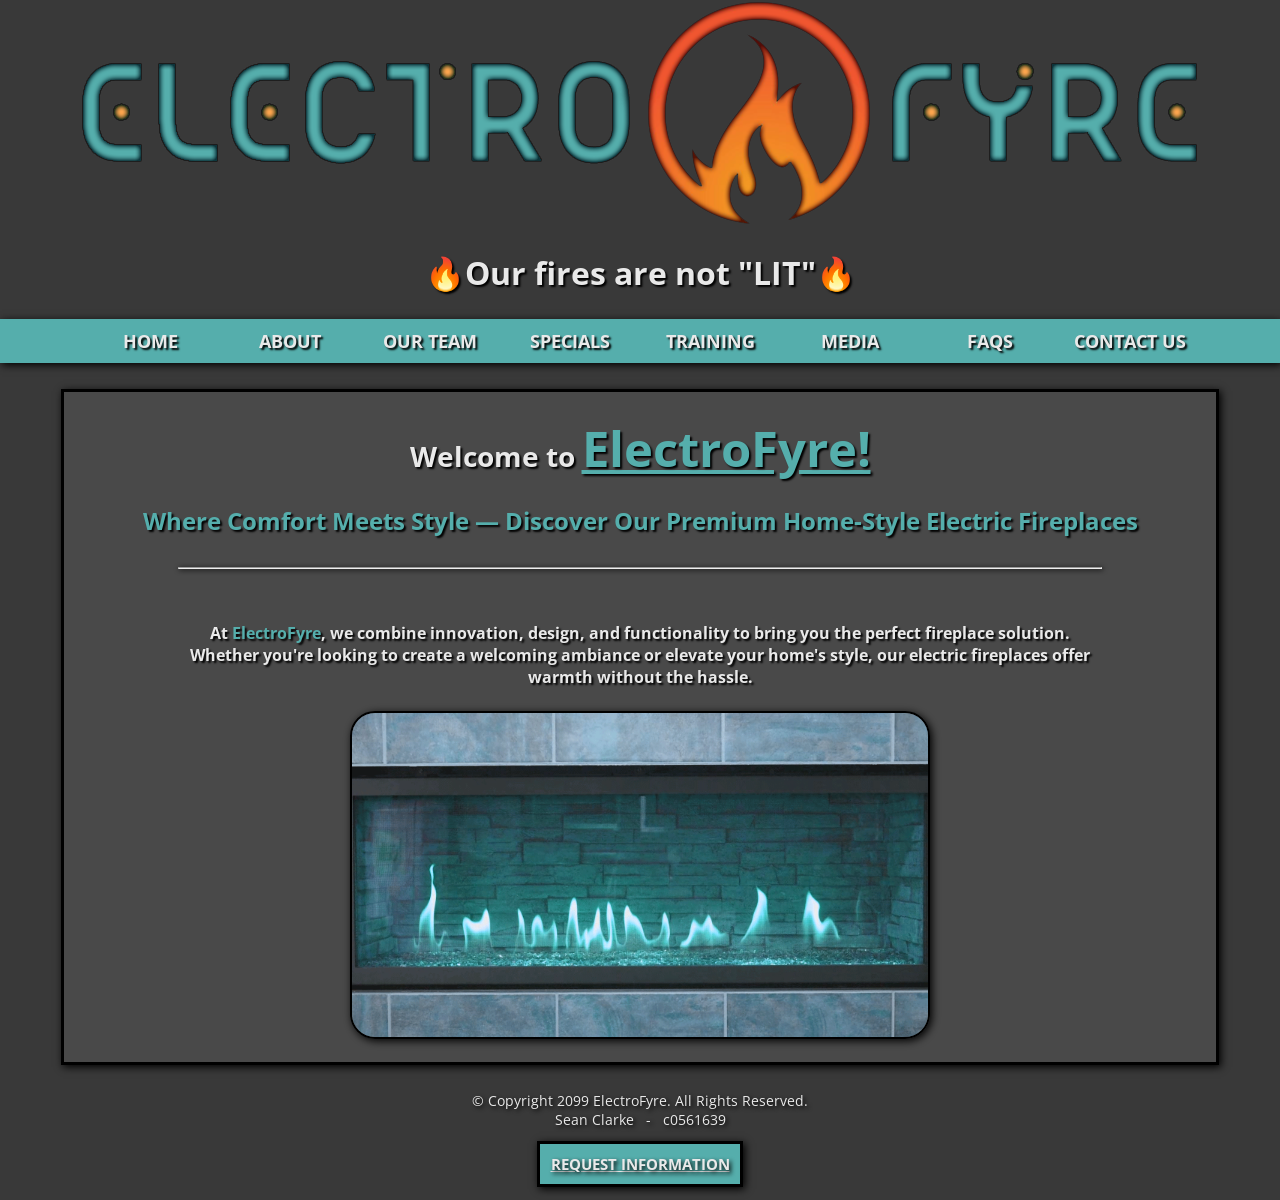
<file: index.html>
<!DOCTYPE html>
<!--
    Student Name: Sean Clarke
	Assignment: Term Cumulative Project - Product #34
    File Name: index.html
    Date: TBD
-->
<html lang="en">

	<head>
		<title>ElectroFyre: Main Page</title>
		<link rel="icon" type="image/x-icon" href="images/ElectroFyreSmallLogo.png">
		<meta charset="utf-8">
		<link rel="stylesheet" href="css/styles.css">
		<meta name="viewport" content="width=device-width, initial-scale=1">
		<link rel="preconnect" href="https://fonts.googleapis.com">
		<link rel="preconnect" href="https://fonts.gstatic.com" crossorigin>
		<link href="https://fonts.googleapis.com/css2?family=Open+Sans:ital,wght@0,300..800;1,300..800&display=swap" rel="stylesheet">	
	</head>

	<body>
		
		<a href="index.html"><img src="images/ElectroFyreLogo.png" alt="ElectroFyre Logo"></a>

		<header>
			<h1>&#128293;Our fires are not &#34;LIT&#34;&#128293;</h1>
		</header>

		<nav class="mobile_tablet_Nav">
				<a href ="index.html">Home</a>
				<a href ="about.html">About</a>
				<a href ="our-team.html">Our Team</a>
				<a href ="specials.html">Specials</a>
				<a href ="training.html">Training</a>
				<a href ="media.html">Media</a>
				<a href ="faqs.html">FAQs</a>
				<a href ="contact.html">Contact Us</a>
		</nav>
	
		<nav class="desktop_Nav">
			<ul>
				<li><a href ="index.html">Home</a></li>
				<li><a href ="about.html">About</a> </li>
				<li><a href ="our-team.html">Our Team</a></li>
				<li><a href ="specials.html">Specials</a></li>
				<li><a href ="training.html">Training</a></li>
				<li><a href ="media.html">Media</a></li>
				<li><a href ="faqs.html">FAQs</a></li>
				<li><a href ="contact.html">Contact Us</a></li>
			</ul>
		</nav>

		<main>
			<div class="mobile_tablet_Main">
				<h1>Welcome to <span>ElectroFyre!</span></h1>
				<h2>Where Comfort Meets Style — Discover Our Premium Home-Style Electric Fireplaces</h2>
				<br>
				<hr>
				<br>
				<p>At <span>ElectroFyre</span>, we combine innovation, design, and functionality to bring you the perfect fireplace 
					solution. Whether you're looking to create a welcoming ambiance or elevate your home's style, our 
					electric fireplaces offer warmth without the hassle.</p>
				<img class="fp_Image" src="images/a4490335fdb6234ad3ac3cd3d7a54490.gif" alt="animated electric fireplace">
			</div>
			<div class="desktop_Main">
				<h1>Welcome to <span>ElectroFyre!</span></h1>
				<h2>Where Comfort Meets Style — Discover Our Premium Home-Style Electric Fireplaces</h2>
				<br>
				<hr>
				<br>
				<p>At <span>ElectroFyre</span>, we combine innovation, design, and functionality to bring you the perfect fireplace 
					solution. Whether you're looking to create a welcoming ambiance or elevate your home's style, our 
					electric fireplaces offer warmth without the hassle.</p>
				<img class="fp_Image" src="images/a4490335fdb6234ad3ac3cd3d7a54490.gif" alt="animated electric fireplace">
			</div>
		</main>
		<footer>
			<p>&copy; Copyright 2099 ElectroFyre. All Rights Reserved.
			<br>Sean Clarke &nbsp; - &nbsp; c0561639</p>
				<ul>
					<li><a href="mailto:contact@electrofyre.ca">Request Information</a></li>
				</ul>
		</footer>
	</body>
</html>
</file>
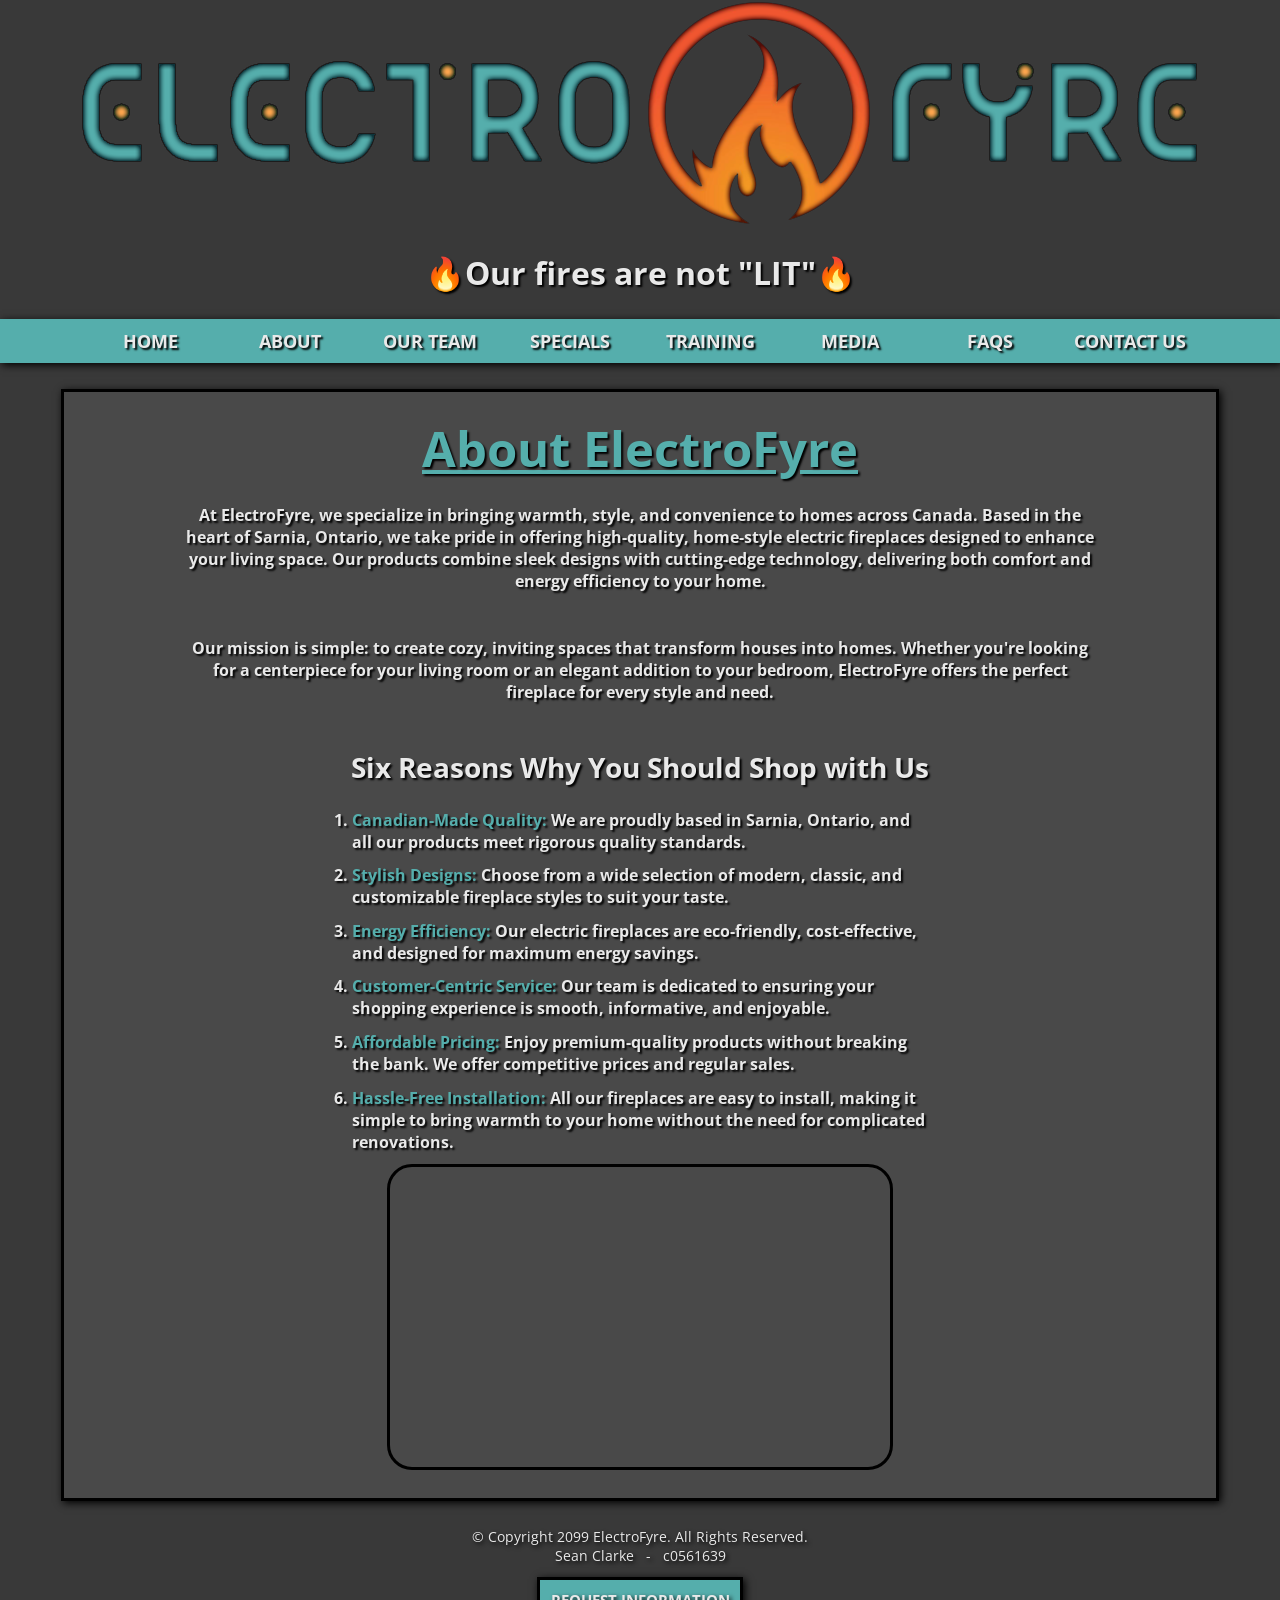
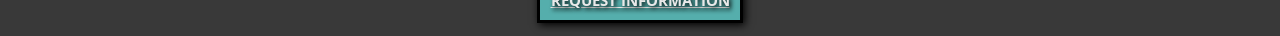
<file: about.html>
<!DOCTYPE html>
<!--
    Student Name: Sean Clarke
	Assignment: Term Cumulative Project - Product #34
    File Name: about.html
    Date: TBD
-->
<html lang="en">
    
	<head>
		<title>ElectroFyre: About Us</title>
		<link rel="icon" type="image/x-icon" href="images/ElectroFyreSmallLogo.png">
		<meta charset="utf-8">
		<link rel="stylesheet" href="css/styles.css">
		<link rel="stylesheet" href="css/about.css">
		<meta name="viewport" content="width=device-width, initial-scale=1">
		<link rel="preconnect" href="https://fonts.googleapis.com">
		<link rel="preconnect" href="https://fonts.gstatic.com" crossorigin>
		<link href="https://fonts.googleapis.com/css2?family=Open+Sans:ital,wght@0,300..800;1,300..800&display=swap" rel="stylesheet">	
	</head>

	<body>
		<a href="index.html"><img src="images/ElectroFyreLogo.png" alt="ElectroFyre Logo"></a>
		<header class ="topOfPage">
			<h1>&#128293;Our fires are not &#34;LIT&#34;&#128293;</h1>
		</header>

		<nav class="mobile_tablet_Nav">
				<a href ="index.html">Home</a>
				<a href ="about.html">About</a>
				<a href ="our-team.html">Our Team</a>
				<a href ="specials.html">Specials</a>
				<a href ="training.html">Training</a>
				<a href ="media.html">Media</a>
				<a href ="faqs.html">FAQs</a>
				<a href ="contact.html">Contact Us</a>
		</nav>

		<nav class="desktop_Nav">
			<ul>
				<li><a href ="index.html">Home</a></li>
				<li><a href ="about.html">About</a> </li>
				<li><a href ="our-team.html">Our Team</a></li>
				<li><a href ="specials.html">Specials</a></li>
				<li><a href ="training.html">Training</a></li>
				<li><a href ="media.html">Media</a></li>
				<li><a href ="faqs.html">FAQs</a></li>
				<li><a href ="contact.html">Contact Us</a></li>
			</ul>
		</nav>

			<main>
				<div class="mobile_tablet_Main">
					<h1><span>About ElectroFyre</span></h1>
					<p>At ElectroFyre, we specialize in bringing warmth, style, and convenience to homes across Canada. 
						Based in the heart of Sarnia, Ontario, we take pride in offering high-quality, home-style 
						electric fireplaces designed to enhance your living space. Our products combine sleek designs
						with cutting-edge technology, delivering both comfort and energy efficiency to your home.</p>
						<br>
						<p>Our mission is simple: to create cozy, inviting spaces that transform houses into homes. 
						Whether you're looking for a centerpiece for your living room or an elegant addition to 
						your bedroom, ElectroFyre offers the perfect fireplace for every style and need.</p>
						<br>
					<h1>Six Reasons Why You Should Shop with Us</h1>
					<ul class="aboutList">
						<li><span>Canadian-Made Quality:</span> We are proudly based in Sarnia, Ontario, and all our products meet 
							rigorous quality standards.</li>
						<li><span>Stylish Designs:</span> Choose from a wide selection of modern, classic, and customizable fireplace 
							styles to suit your taste.</li>
						<li><span>Energy Efficiency:</span> Our electric fireplaces are eco-friendly, cost-effective, and designed for 
							maximum energy savings.</li>
						<li><span>Customer-Centric Service:</span> Our team is dedicated to ensuring your shopping experience is smooth, 
							informative, and enjoyable.</li>
						<li><span>Affordable Pricing:</span> Enjoy premium-quality products without breaking the bank. We offer competitive 
							prices and regular sales.</li>
						<li><span>Hassle-Free Installation:</span> All our fireplaces are easy to install, making it simple to bring warmth 
							to your home without the need for complicated renovations.</li>
					</ul>

					<div class="aboutMap">
						<iframe src="https://www.google.com/maps/embed?pb=!1m18!1m12!1m3!1d186645.29711725595!2d-82.3436345!3d43.03442955!2m3!1f0!2f0!3f0!3m2!1i1024!2i768!4f13.1!3m3!1m2!1s0x882581560e55ef5d%3A0xcf23ed2868f6f05e!2sSarnia%2C%20ON!5e0!3m2!1sen!2sca!4v1727404889822!5m2!1sen!2sca" 
							allowfullscreen="" loading="lazy" referrerpolicy="no-referrer-when-downgrade"></iframe>
					</div>
				</div>

				<div class="desktop_Main">
					<h1><span>About ElectroFyre</span></h1>
					<p>At ElectroFyre, we specialize in bringing warmth, style, and convenience to homes across Canada. 
						Based in the heart of Sarnia, Ontario, we take pride in offering high-quality, home-style 
						electric fireplaces designed to enhance your living space. Our products combine sleek designs
						with cutting-edge technology, delivering both comfort and energy efficiency to your home.</p>
						<br>
						<p>Our mission is simple: to create cozy, inviting spaces that transform houses into homes. 
						Whether you're looking for a centerpiece for your living room or an elegant addition to 
						your bedroom, ElectroFyre offers the perfect fireplace for every style and need.</p>
						<br>
					<h1>Six Reasons Why You Should Shop with Us</h1>
					<ul class="aboutList">
						<li><span>Canadian-Made Quality:</span> We are proudly based in Sarnia, Ontario, and all our products meet 
							rigorous quality standards.</li>
						<li><span>Stylish Designs:</span> Choose from a wide selection of modern, classic, and customizable fireplace 
							styles to suit your taste.</li>
						<li><span>Energy Efficiency:</span> Our electric fireplaces are eco-friendly, cost-effective, and designed for 
							maximum energy savings.</li>
						<li><span>Customer-Centric Service:</span> Our team is dedicated to ensuring your shopping experience is smooth, 
							informative, and enjoyable.</li>
						<li><span>Affordable Pricing:</span> Enjoy premium-quality products without breaking the bank. We offer competitive 
							prices and regular sales.</li>
						<li><span>Hassle-Free Installation:</span> All our fireplaces are easy to install, making it simple to bring warmth 
							to your home without the need for complicated renovations.</li>
					</ul>

					<div class="aboutMap">
						<iframe src="https://www.google.com/maps/embed?pb=!1m18!1m12!1m3!1d186645.29711725595!2d-82.3436345!3d43.03442955!2m3!1f0!2f0!3f0!3m2!1i1024!2i768!4f13.1!3m3!1m2!1s0x882581560e55ef5d%3A0xcf23ed2868f6f05e!2sSarnia%2C%20ON!5e0!3m2!1sen!2sca!4v1727404889822!5m2!1sen!2sca" 
							allowfullscreen="" loading="lazy" referrerpolicy="no-referrer-when-downgrade"></iframe>
					</div>
				</div>
			</main>
		<footer>
			<p>&copy; Copyright 2099 ElectroFyre. All Rights Reserved.
			<br>Sean Clarke &nbsp; - &nbsp; c0561639</p>
				<ul>
					<li><a href="mailto:contact@electrofyre.ca">Request Information</a></li>
				</ul>
		</footer>
	</body>
</html>
</file>
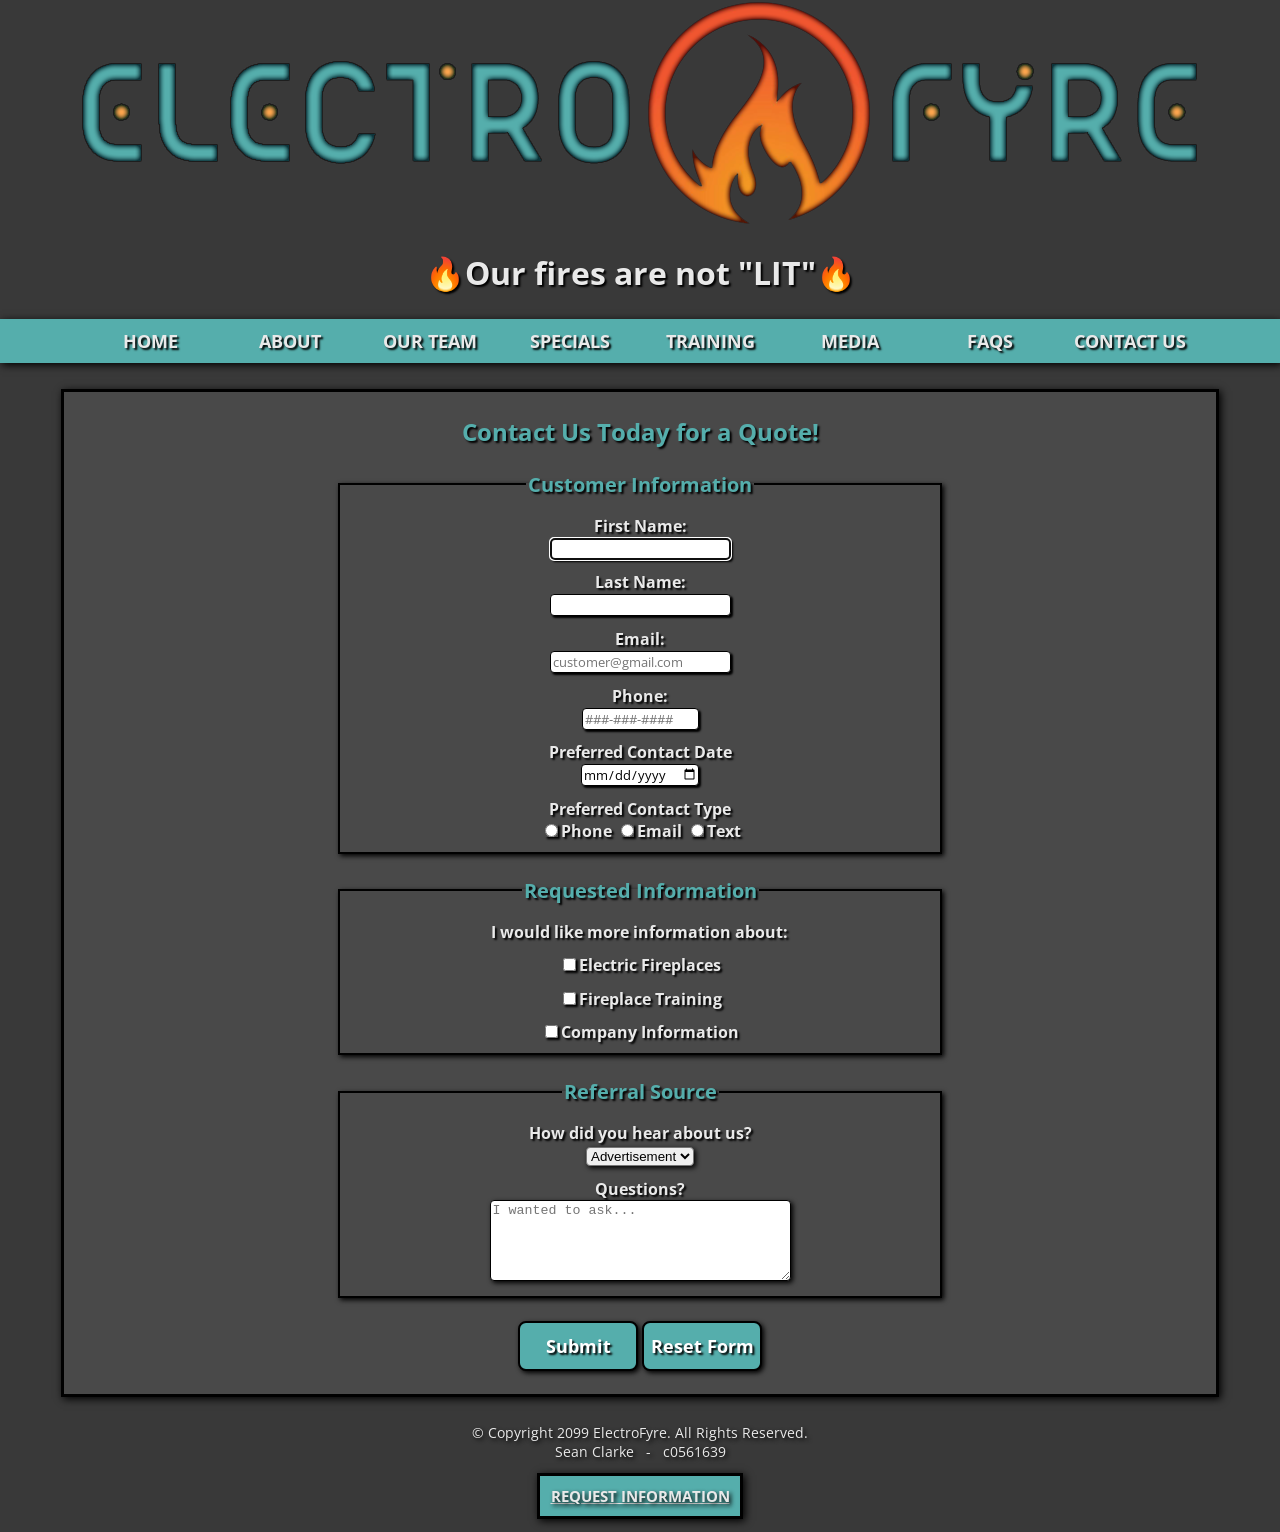
<file: contact.html>
<!DOCTYPE html>
<!--
    Student Name: Sean Clarke
	Assignment: Term Cumulative Project - Product #34
    File Name: contact.html
    Date: TBD
-->
<html lang="en">

	<head>
		<title>ElectroFyre: Contact Us</title>
		<link rel="icon" type="image/x-icon" href="images/ElectroFyreSmallLogo.png">
		<meta charset="utf-8">
		<link rel="stylesheet" href="css/styles.css">
		<link rel="stylesheet" href="css/contact.css">
		<meta name="viewport" content="width=device-width, initial-scale=1">
		<link rel="preconnect" href="https://fonts.googleapis.com">
		<link rel="preconnect" href="https://fonts.gstatic.com" crossorigin>
		<link href="https://fonts.googleapis.com/css2?family=Open+Sans:ital,wght@0,300..800;1,300..800&display=swap" rel="stylesheet">	
	</head>

	<body>
		
		<a href="index.html"><img src="images/ElectroFyreLogo.png" alt="ElectroFyre Logo"></a>

		<header>
			<h1>&#128293;Our fires are not &#34;LIT&#34;&#128293;</h1>
		</header>

		<nav class="mobile_tablet_Nav">
				<a href ="index.html">Home</a>
				<a href ="about.html">About</a>
				<a href ="our-team.html">Our Team</a>
				<a href ="specials.html">Specials</a>
				<a href ="training.html">Training</a>
				<a href ="media.html">Media</a>
				<a href ="faqs.html">FAQs</a>
				<a href ="contact.html">Contact Us</a>
		</nav>
	
		<nav class="desktop_Nav">
			<ul>
				<li><a href ="index.html">Home</a></li>
				<li><a href ="about.html">About</a> </li>
				<li><a href ="our-team.html">Our Team</a></li>
				<li><a href ="specials.html">Specials</a></li>
				<li><a href ="training.html">Training</a></li>
				<li><a href ="media.html">Media</a></li>
				<li><a href ="faqs.html">FAQs</a></li>
				<li><a href ="contact.html">Contact Us</a></li>
			</ul>
		</nav>

		<main>
			<div class="mobile_tablet_Main">
				<div id="form">
					<h2>Contact Us Today for a Quote!</h2>
					<form class="form-grid"> <!-- Start Form -->
						<fieldset>
							<legend>Customer Information</legend>
							<div>
								<label for="mobile_first_Name">First Name:</label>
								<input type="text" name="first_Name" id="mobile_first_Name" required>
							</div>
							<div>
								<label for="mobile_last_Name">Last Name:</label>
								<input type="text" name="last_Name" id="mobile_last_Name" required>
							</div>
							<div>
								<label for="mobile_email">Email:</label>
								<input type="email" name="email" id="mobile_email" required placeholder="customer@gmail.com">
							</div>
							<div>
								<label for="mobile_phone">Phone:</label>
								<input type="tel" name="phone" id="mobile_phone" required placeholder="###-###-####" size="12">
							</div>
							<div>
								<label for="mobile_contact_Date">Preferred Contact Date</label>
								<input type="date" name="contact_Date" id="mobile_contact_Date" required>
							</div>
							<div>
								<label>Preferred Contact Type</label>
								<input type="radio" name="contact" id="mobile_contact_phone" value="Phone">Phone
								<input type="radio" name="contact" id="mobile_contact_email" value="Email">Email
								<input type="radio" name="contact" id="mobile_contact_text" value="Text">Text
							</div>
						</fieldset>
			
						<fieldset>
							<legend>Requested Information</legend>
							<p>I would like more information about:</p>
							<label for="mobile_fireplace"><input type="checkbox" name="information" id="mobile_fireplace" 
								value="Electric Fireplaces">Electric Fireplaces</label>
			
							<label for="mobile_fireplace_Training"><input type="checkbox" name="information" id="mobile_fireplace_Training" 
								value="Fireplace Training">Fireplace Training</label>
			
							<label for="mobile_comp_Info"><input type="checkbox" name="information" id="mobile_comp_Info" 
								value="Company Information">Company Information</label>
						</fieldset>
			
						<fieldset>
							<legend>Referral Source</legend>
							<label for="mobile_reference">How did you hear about us?</label>
							<select name="reference" id="mobile_reference">
								<option value="ad">Advertisement</option>
								<option value="friend">Friend</option>
								<option value="google">Google</option>
								<option value="social">Social Media</option>
								<option value="other">Other</option>
							</select>
							<label for="mobile_questions">Questions?</label>
							<textarea id="mobile_questions" name="questions" rows="5" cols="35" placeholder="I wanted to ask..."></textarea>
						</fieldset>
						<input type="submit" id="mobile_submit" value="Submit" class="btn">
						<input type="reset" id="mobile_reset" value="Reset Form" class="btn">
					</form>
				</div>
			</div>
			
			<div class="desktop_Main">
				<div id="form2">
					<h2>Contact Us Today for a Quote!</h2>
					<form class="form-grid"> <!-- Start Form -->
						<fieldset>
							<legend>Customer Information</legend>
							<div>
								<label for="desktop_first_Name">First Name:</label>
								<input type="text" name="first_Name" id="desktop_first_Name" required autofocus>
							</div>
							<div>
								<label for="desktop_last_Name">Last Name:</label>
								<input type="text" name="last_Name" id="desktop_last_Name" required>
							</div>
							<div>
								<label for="desktop_email">Email:</label>
								<input type="email" name="email" id="desktop_email" required placeholder="customer@gmail.com">
							</div>
							<div>
								<label for="desktop_phone">Phone:</label>
								<input type="tel" name="phone" id="desktop_phone" required placeholder="###-###-####" size="12">
							</div>
							<div>
								<label for="desktop_contact_Date">Preferred Contact Date</label>
								<input type="date" name="contact_Date" id="desktop_contact_Date" required>
							</div>
							<div>
								<label>Preferred Contact Type</label>
								<input type="radio" name="contact" id="desktop_contact_phone" value="Phone">Phone
								<input type="radio" name="contact" id="desktop_contact_email" value="Email">Email
								<input type="radio" name="contact" id="desktop_contact_text" value="Text">Text
							</div>
						</fieldset>
			
						<fieldset>
							<legend>Requested Information</legend>
							<p>I would like more information about:</p>
							<label for="desktop_fireplace"><input type="checkbox" name="information" id="desktop_fireplace" 
								value="Electric Fireplaces">Electric Fireplaces</label>
			
							<label for="desktop_fireplace_Training"><input type="checkbox" name="information" id="desktop_fireplace_Training" 
								value="Fireplace Training">Fireplace Training</label>
			
							<label for="desktop_comp_Info"><input type="checkbox" name="information" id="desktop_comp_Info" 
								value="Company Information">Company Information</label>
						</fieldset>
			
						<fieldset>
							<legend>Referral Source</legend>
							<label for="desktop_reference">How did you hear about us?</label>
							<select name="reference" id="desktop_reference">
								<option value="ad">Advertisement</option>
								<option value="friend">Friend</option>
								<option value="google">Google</option>
								<option value="social">Social Media</option>
								<option value="other">Other</option>
							</select>
							<label for="desktop_questions">Questions?</label>
							<textarea id="desktop_questions" name="questions" rows="5" cols="35" placeholder="I wanted to ask..."></textarea>
						</fieldset>
						<input type="submit" id="desktop_submit" value="Submit" class="btn">
						<input type="reset" id="desktop_reset" value="Reset Form" class="btn">
					</form>
				</div>
			</div>			
		</main>
		<footer>
			<p>&copy; Copyright 2099 ElectroFyre. All Rights Reserved.
			<br>Sean Clarke &nbsp; - &nbsp; c0561639</p>
				<ul>
					<li><a href="mailto:contact@electrofyre.ca">Request Information</a></li>
				</ul>
		</footer>
	</body>
</html>
</file>
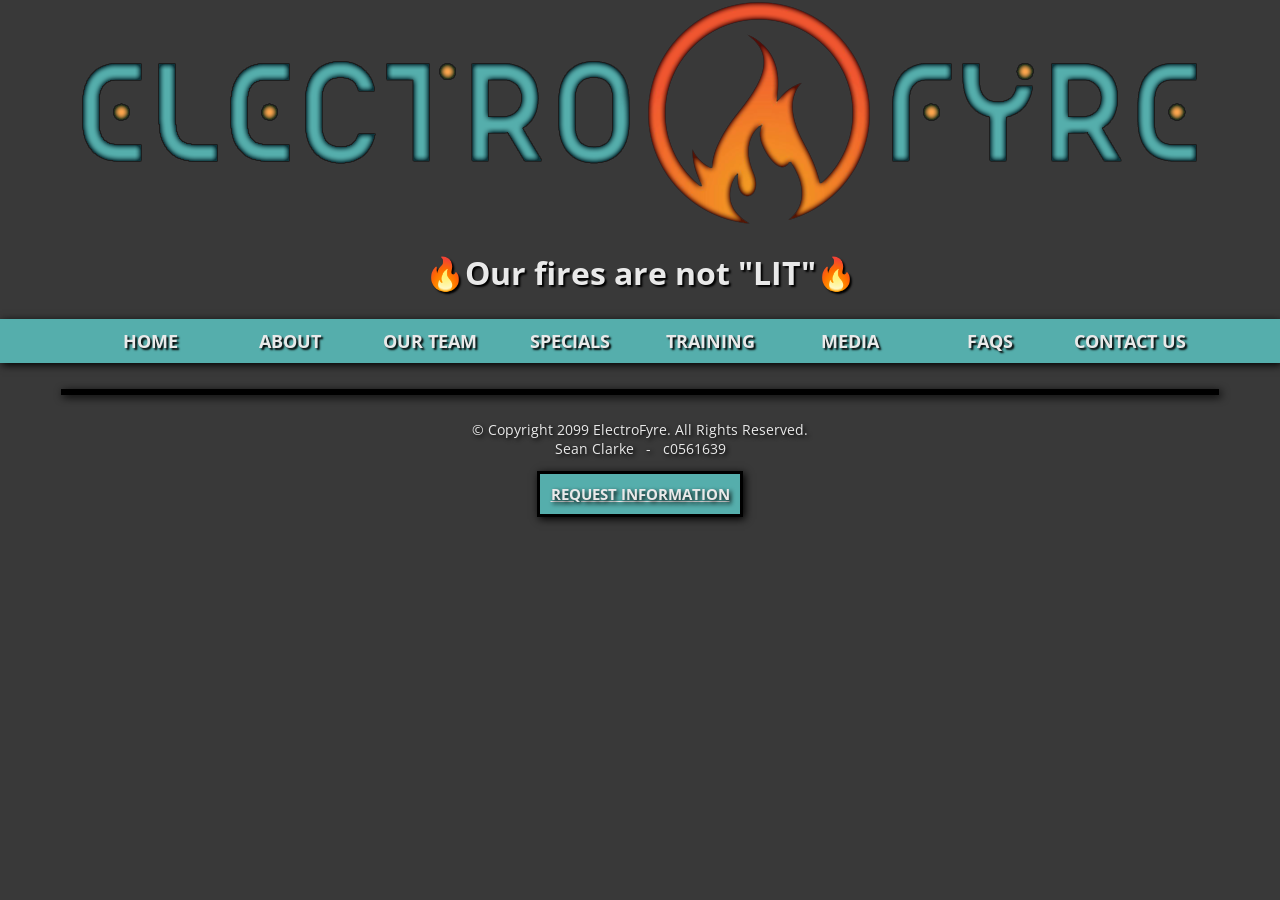
<file: faqs.html>
<!DOCTYPE html>
<!--
    Student Name: Sean Clarke
	Assignment: Term Cumulative Project - Product #34
    File Name: faqs.html
    Date: TBD
-->
<html lang="en">

	<head>
		<title>ElectroFyre: FAQs</title>
		<link rel="icon" type="image/x-icon" href="images/ElectroFyreSmallLogo.png">
		<meta charset="utf-8">
		<link rel="stylesheet" href="css/styles.css">
		<meta name="viewport" content="width=device-width, initial-scale=1">
		<link rel="preconnect" href="https://fonts.googleapis.com">
		<link rel="preconnect" href="https://fonts.gstatic.com" crossorigin>
		<link href="https://fonts.googleapis.com/css2?family=Open+Sans:ital,wght@0,300..800;1,300..800&display=swap" rel="stylesheet">	
	</head>

		<body>
		
		<a href="index.html"><img src="images/ElectroFyreLogo.png" alt="ElectroFyre Logo"></a>

		<header>
			<h1>&#128293;Our fires are not &#34;LIT&#34;&#128293;</h1>
		</header>

		<nav class="mobile_tablet_Nav">
				<a href ="index.html">Home</a>
				<a href ="about.html">About</a>
				<a href ="our-team.html">Our Team</a>
				<a href ="specials.html">Specials</a>
				<a href ="training.html">Training</a>
				<a href ="media.html">Media</a>
				<a href ="faqs.html">FAQs</a>
				<a href ="contact.html">Contact Us</a>
		</nav>
	
		<nav class="desktop_Nav">
			<ul>
				<li><a href ="index.html">Home</a></li>
				<li><a href ="about.html">About</a> </li>
				<li><a href ="our-team.html">Our Team</a></li>
				<li><a href ="specials.html">Specials</a></li>
				<li><a href ="training.html">Training</a></li>
				<li><a href ="media.html">Media</a></li>
				<li><a href ="faqs.html">FAQs</a></li>
				<li><a href ="contact.html">Contact Us</a></li>
			</ul>
		</nav>

		<main>
			<div class="mobile_tablet_Main">

			</div>

			<div class="desktop_Main">

			</div>
		</main>
		<footer>
			<p>&copy; Copyright 2099 ElectroFyre. All Rights Reserved.
			<br>Sean Clarke &nbsp; - &nbsp; c0561639</p>
				<ul>
					<li><a href="mailto:contact@electrofyre.ca">Request Information</a></li>
				</ul>
		</footer>
	</body>
</html>
</file>
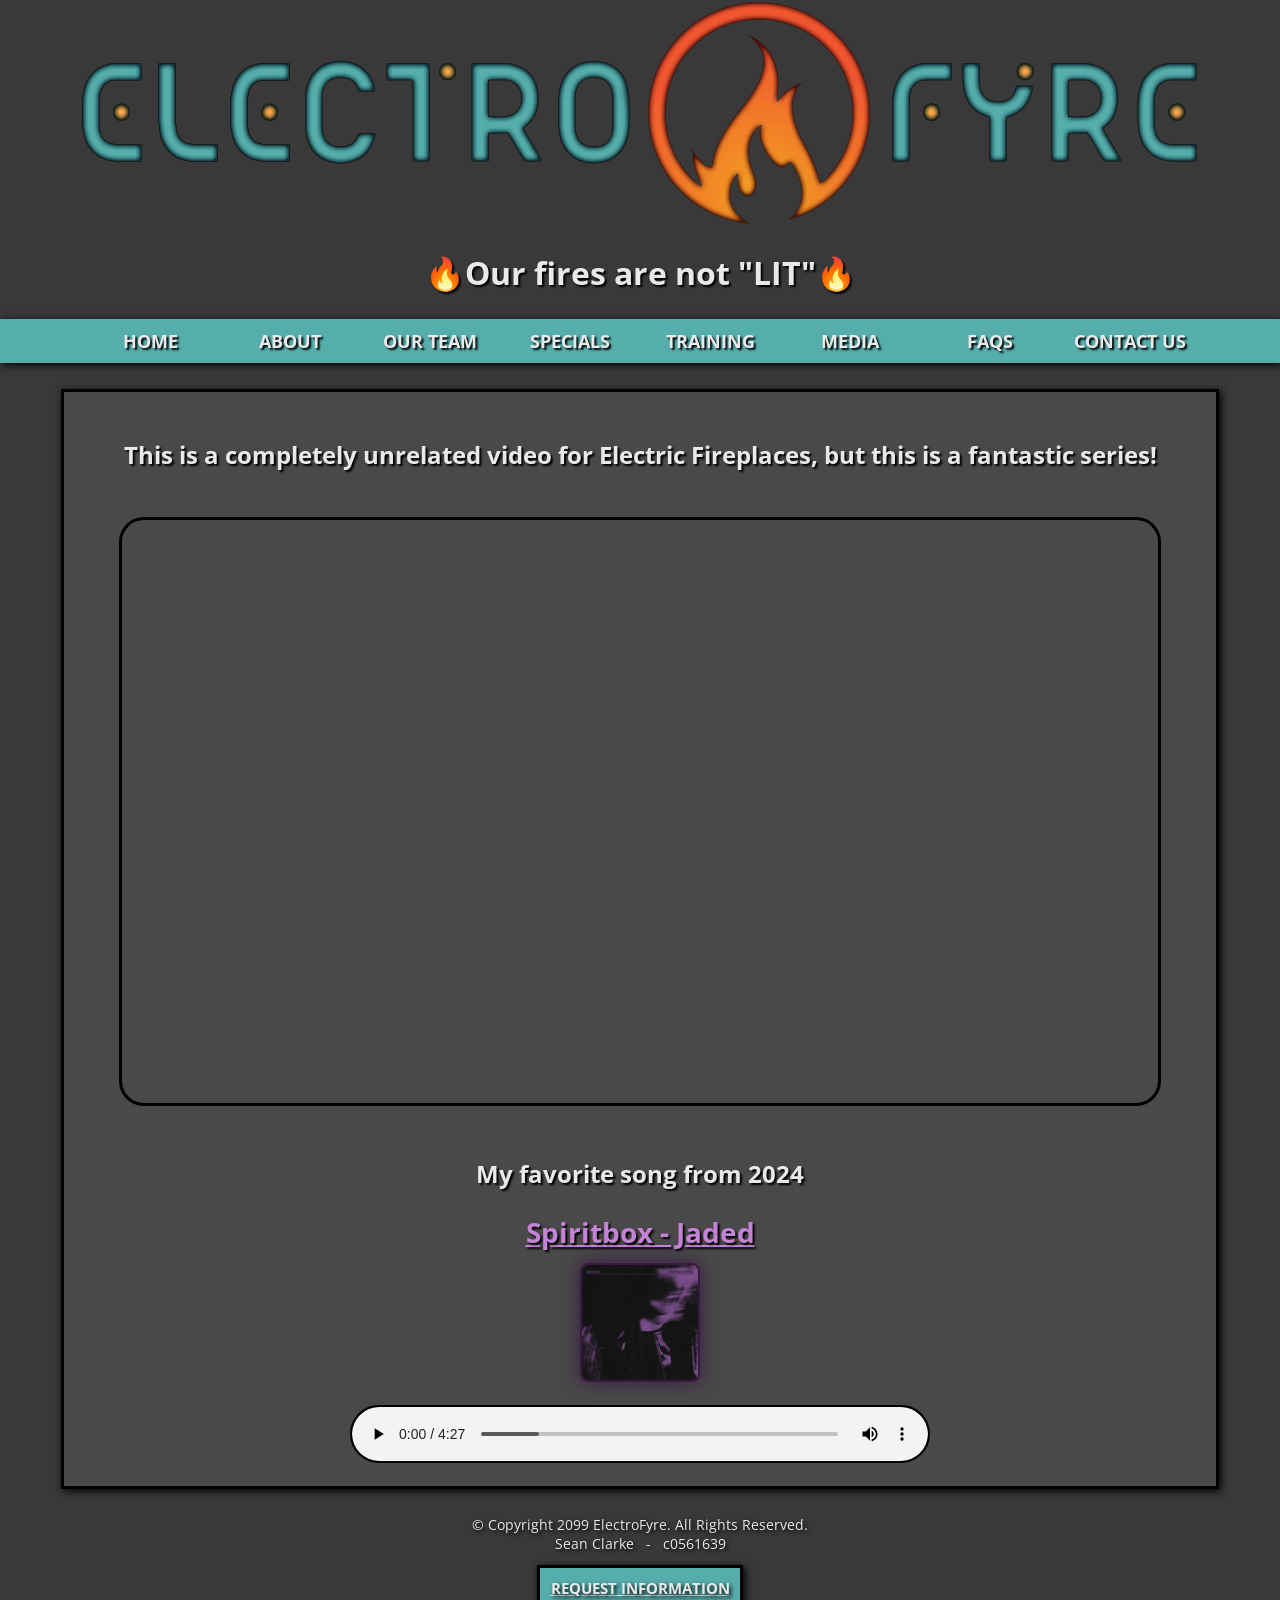
<file: media.html>
<!DOCTYPE html>
<!--
    Student Name: Sean Clarke
	Assignment: Term Cumulative Project - Product #34
    File Name: media.html
    Date: TBD
-->
<html lang="en">

	<head>
		<title>ElectroFyre: Media</title>
		<link rel="icon" type="image/x-icon" href="images/ElectroFyreSmallLogo.png">
		<meta charset="utf-8">
		<link rel="stylesheet" href="css/styles.css">
		<link rel="stylesheet" href="css/media.css">
		<meta name="viewport" content="width=device-width, initial-scale=1">
		<link rel="preconnect" href="https://fonts.googleapis.com">
		<link rel="preconnect" href="https://fonts.gstatic.com" crossorigin>
		<link href="https://fonts.googleapis.com/css2?family=Open+Sans:ital,wght@0,300..800;1,300..800&display=swap" rel="stylesheet">	
	</head>

	<body>
		
		<a href="index.html"><img src="images/ElectroFyreLogo.png" alt="ElectroFyre Logo"></a>

		<header>
			<h1>&#128293;Our fires are not &#34;LIT&#34;&#128293;</h1>
		</header>

		<nav class="mobile_tablet_Nav">
				<a href ="index.html">Home</a>
				<a href ="about.html">About</a>
				<a href ="our-team.html">Our Team</a>
				<a href ="specials.html">Specials</a>
				<a href ="training.html">Training</a>
				<a href ="media.html">Media</a>
				<a href ="faqs.html">FAQs</a>
				<a href ="contact.html">Contact Us</a>
		</nav>
	
		<nav class="desktop_Nav">
			<ul>
				<li><a href ="index.html">Home</a></li>
				<li><a href ="about.html">About</a> </li>
				<li><a href ="our-team.html">Our Team</a></li>
				<li><a href ="specials.html">Specials</a></li>
				<li><a href ="training.html">Training</a></li>
				<li><a href ="media.html">Media</a></li>
				<li><a href ="faqs.html">FAQs</a></li>
				<li><a href ="contact.html">Contact Us</a></li>
			</ul>
		</nav>

		<main>
			<div class="mobile_tablet_Main">
				<h3>This is a completely unrelated video for Electric Fireplaces, but this is a fantastic series!</h3>
				<iframe src="https://www.youtube.com/embed/e_TxH59MclA?si=xzYSHVp6CxMCM5WF" 
				title="YouTube video player" allow="accelerometer; clipboard-write; encrypted-media; 
				gyroscope; picture-in-picture; web-share" referrerpolicy="strict-origin-when-cross-origin" allowfullscreen></iframe>
				
				<div class="music_Sample">
					<h3>My favorite song from 2024</h3>
					<h1><span>Spiritbox - Jaded</span></h1>
					<img src="images/spiritbox.jpg" alt="spiritbox jaded single cover art">
					<audio controls>
						<source src="media/Spiritbox-Jaded.mp3" type="audio/mp3">
						<p>Your browser does not support the audio element.</p>
					</audio>
				</div>
			</div>

			<div class="desktop_Main">
				<h3>This is a completely unrelated video for Electric Fireplaces, but this is a fantastic series!</h3>
				<iframe src="https://www.youtube.com/embed/e_TxH59MclA?si=xzYSHVp6CxMCM5WF" 
				title="YouTube video player" allow="accelerometer; clipboard-write; encrypted-media; 
				gyroscope; picture-in-picture; web-share" referrerpolicy="strict-origin-when-cross-origin" allowfullscreen></iframe>
				
				<div class="music_Sample">
					<h3>My favorite song from 2024</h3>
					<h1><span>Spiritbox - Jaded</span></h1>
					<img src="images/spiritbox.jpg" alt="spiritbox jaded single cover art">
					<audio controls>
						<source src="media/Spiritbox-Jaded.mp3" type="audio/mp3">
						<p>Your browser does not support the audio element.</p>
					</audio>
				</div>
			</div>
		</main>
		<footer>
			<p>&copy; Copyright 2099 ElectroFyre. All Rights Reserved.
			<br>Sean Clarke &nbsp; - &nbsp; c0561639</p>
				<ul>
					<li><a href="mailto:contact@electrofyre.ca">Request Information</a></li>
				</ul>
		</footer>
	</body>
</html>
</file>
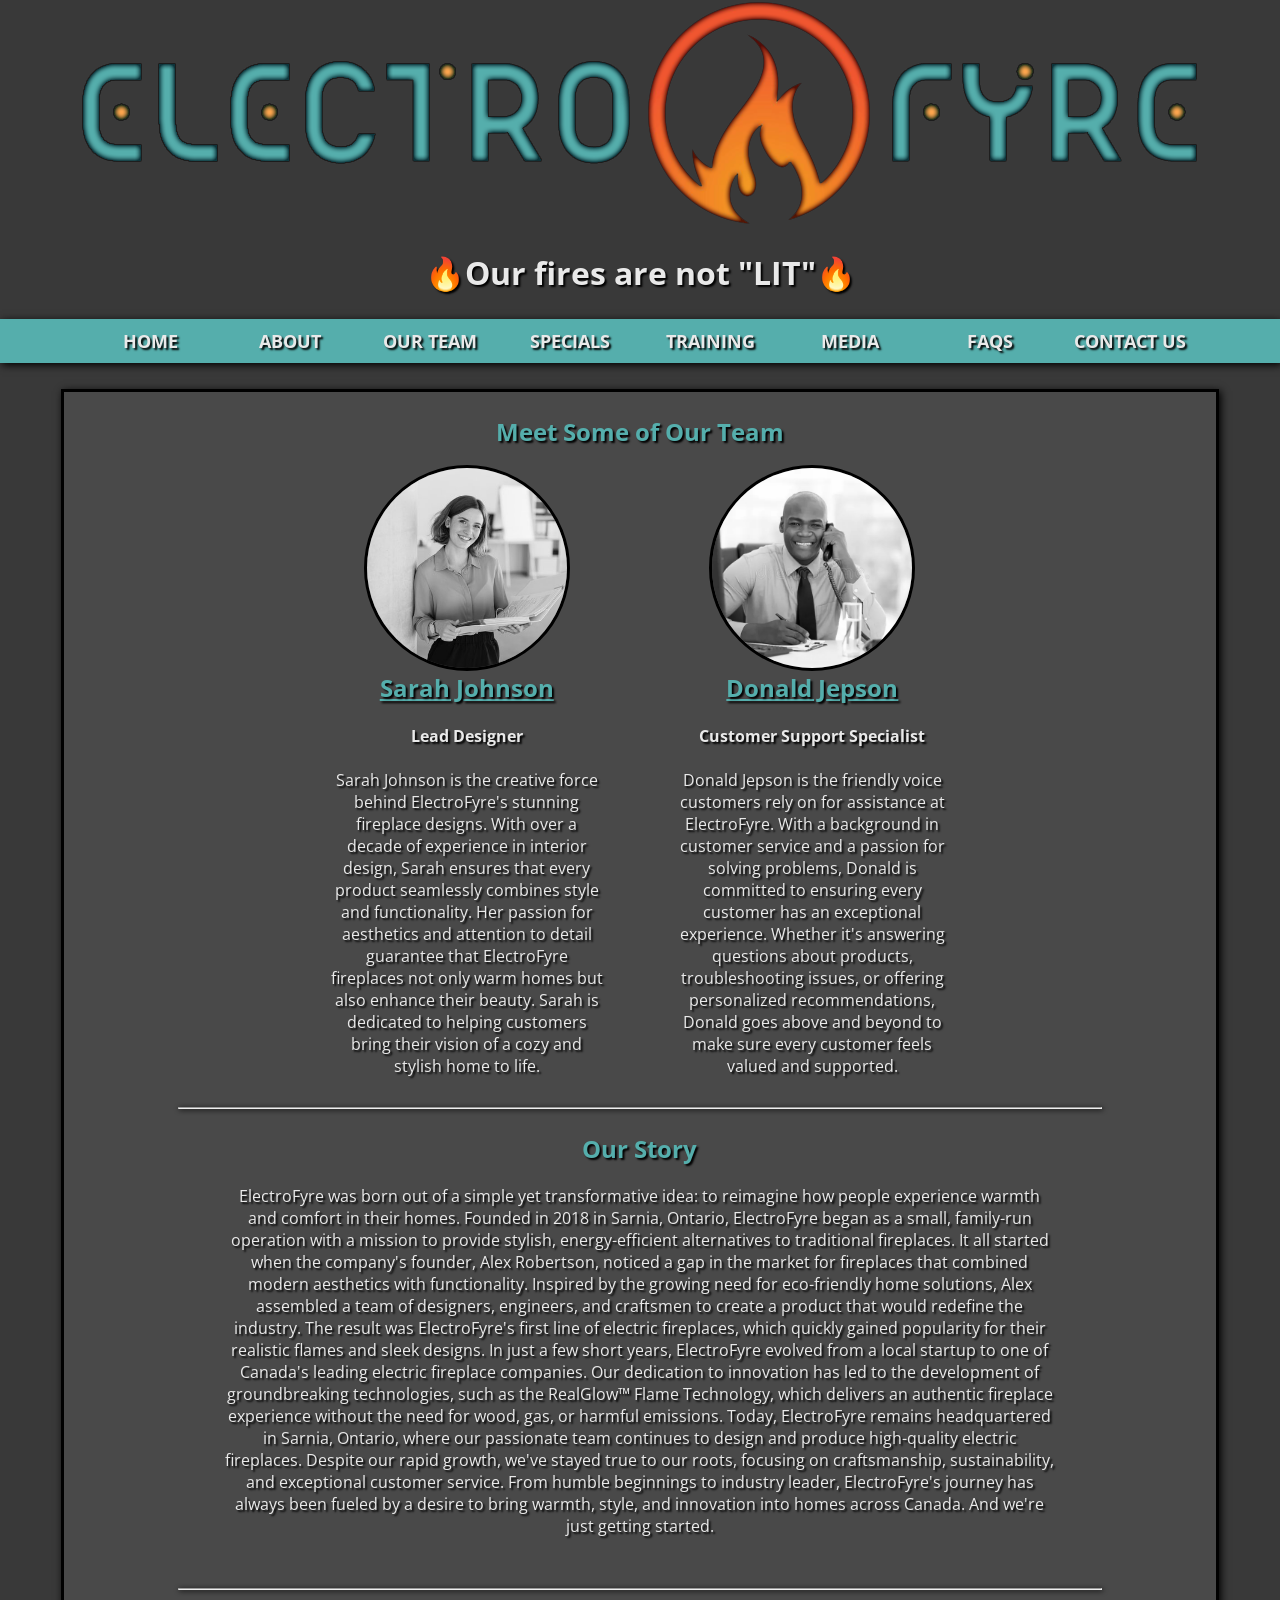
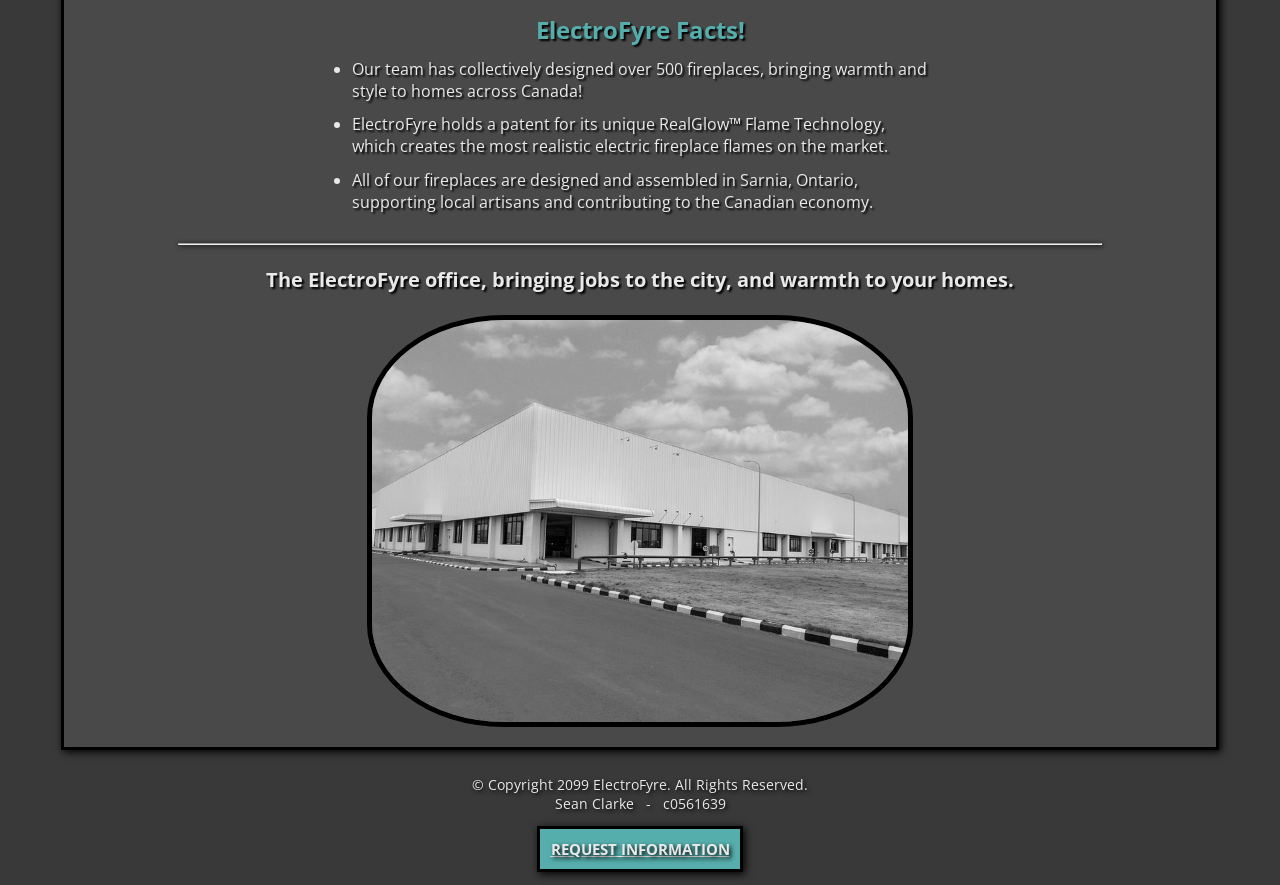
<file: our-team.html>
<!DOCTYPE html>
<!--
    Student Name: Sean Clarke
	Assignment: Term Cumulative Project - Product #34
    File Name: our-team.html
    Date: TBD
-->
<html lang="en">

	<head>
		<title>ElectroFyre: Our Team</title>
		<link rel="icon" type="image/x-icon" href="images/ElectroFyreSmallLogo.png">
		<meta charset="utf-8">
		<link rel="stylesheet" href="css/styles.css">
		<link rel="stylesheet" href="css/team.css">
		<meta name="viewport" content="width=device-width, initial-scale=1">
		<link rel="preconnect" href="https://fonts.googleapis.com">
		<link rel="preconnect" href="https://fonts.gstatic.com" crossorigin>
		<link href="https://fonts.googleapis.com/css2?family=Open+Sans:ital,wght@0,300..800;1,300..800&display=swap" rel="stylesheet">
	</head>

	<body>
		
		<a href="index.html"><img src="images/ElectroFyreLogo.png" alt="ElectroFyre Logo"></a>

		<header>
			<h1>&#128293;Our fires are not &#34;LIT&#34;&#128293;</h1>
		</header>

		<nav class="mobile_tablet_Nav">
				<a href ="index.html">Home</a>
				<a href ="about.html">About</a>
				<a href ="our-team.html">Our Team</a>
				<a href ="specials.html">Specials</a>
				<a href ="training.html">Training</a>
				<a href ="media.html">Media</a>
				<a href ="faqs.html">FAQs</a>
				<a href ="contact.html">Contact Us</a>
		</nav>
	
		<nav class="desktop_Nav">
			<ul>
				<li><a href ="index.html">Home</a></li>
				<li><a href ="about.html">About</a> </li>
				<li><a href ="our-team.html">Our Team</a></li>
				<li><a href ="specials.html">Specials</a></li>
				<li><a href ="training.html">Training</a></li>
				<li><a href ="media.html">Media</a></li>
				<li><a href ="faqs.html">FAQs</a></li>
				<li><a href ="contact.html">Contact Us</a></li>
			</ul>
		</nav>

		<main>
			<div class="mobile_tablet_Main">
				<h2>Meet Some of Our Team</h2>
				<article>
					<div>
						<img src="images/sarah.jpg" alt="female office worker">
						<h4>Lead Designer</h4>
						<h3><span>Sarah Johnson</span></h3>
					</div>
					<div>
						<img src="images/donald.webp" alt="female office worker">
						<h4>Customer Support Specialist</h4>
						<h3><span>Donald Jepson</span></h3>
					</div>
				</article>
				<figure>
					<figcaption>The ElectroFyre office, bringing jobs to the city, and warmth to your homes.</figcaption>
					<img src="images/office.jpg" alt="ElectroFyre Office">
				</figure>
			</div>
			<div class="desktop_Main">
				<h2>Meet Some of Our Team</h2>
				<article>
					<div>
						<img src="images/sarah.jpg" alt="female office worker">
						<h3><span>Sarah Johnson</span></h3>
						<h4>Lead Designer</h4>
						<p>Sarah Johnson is the creative force behind ElectroFyre's stunning fireplace designs. With over 
							a decade of experience in interior design, Sarah ensures that every product seamlessly combines 
							style and functionality. Her passion for aesthetics and attention to detail guarantee that 
							ElectroFyre fireplaces not only warm homes but also enhance their beauty. Sarah is dedicated 
							to helping customers bring their vision of a cozy and stylish home to life.</p>
					</div>
					<div>
						<img src="images/donald.webp" alt="female office worker">
						<h3><span>Donald Jepson</span></h3>
						<h4>Customer Support Specialist</h4>
						<p>Donald Jepson is the friendly voice customers rely on for assistance at ElectroFyre. With a 
							background in customer service and a passion for solving problems, Donald is committed to 
							ensuring every customer has an exceptional experience. Whether it's answering questions 
							about products, troubleshooting issues, or offering personalized recommendations, Donald 
							goes above and beyond to make sure every customer feels valued and supported.</p>
					</div>
				</article>
				<br>
				<hr>
				<section>
					<h2>Our Story</h2>
					<p>ElectroFyre was born out of a simple yet transformative idea: to reimagine how people experience 
						warmth and comfort in their homes. Founded in 2018 in Sarnia, Ontario, ElectroFyre began as a small, 
						family-run operation with a mission to provide stylish, energy-efficient alternatives to traditional 
						fireplaces. It all started when the company's founder, Alex Robertson, noticed a gap in the market for fireplaces 
						that combined modern aesthetics with functionality. Inspired by the growing need for eco-friendly home 
						solutions, Alex assembled a team of designers, engineers, and craftsmen to create a product that would 
						redefine the industry. The result was ElectroFyre's first line of electric fireplaces, which quickly gained 
						popularity for their realistic flames and sleek designs. In just a few short years, ElectroFyre evolved 
						from a local startup to one of Canada's leading electric fireplace companies. Our dedication to innovation 
						has led to the development of groundbreaking technologies, such as the RealGlow™ Flame Technology, which 
						delivers an authentic fireplace experience without the need for wood, gas, or harmful emissions.
						Today, ElectroFyre remains headquartered in Sarnia, Ontario, where our passionate team continues to design 
						and produce high-quality electric fireplaces. Despite our rapid growth, we've stayed true to our roots, 
						focusing on craftsmanship, sustainability, and exceptional customer service. From humble beginnings to 
						industry leader, ElectroFyre's journey has always been fueled by a desire to bring warmth, style, and 
						innovation into homes across Canada. And we're just getting started.</p>
				</section>
				<br>
				<hr>
				<aside>
					<h2>ElectroFyre Facts!</h2>
					<ul>
						<li>Our team has collectively designed over 500 fireplaces, bringing warmth and style to homes across 
							Canada!</li>
						<li>ElectroFyre holds a patent for its unique RealGlow™ Flame Technology, which creates the most 
							realistic electric fireplace flames on the market.</li>
						<li>All of our fireplaces are designed and assembled in Sarnia, Ontario, supporting local artisans 
							and contributing to the Canadian economy.</li>
					</ul>
				</aside>
				<br>
				<hr>
				<figure>
					<figcaption>The ElectroFyre office, bringing jobs to the city, and warmth to your homes.</figcaption>
					<img src="images/office.jpg" alt="ElectroFyre Office">
				</figure>
			</div>
		</main>
		<footer>
			<p>&copy; Copyright 2099 ElectroFyre. All Rights Reserved.
			<br>Sean Clarke &nbsp; - &nbsp; c0561639</p>
				<ul>
					<li><a href="mailto:contact@electrofyre.ca">Request Information</a></li>
				</ul>
		</footer>
	</body>
</html>
</file>
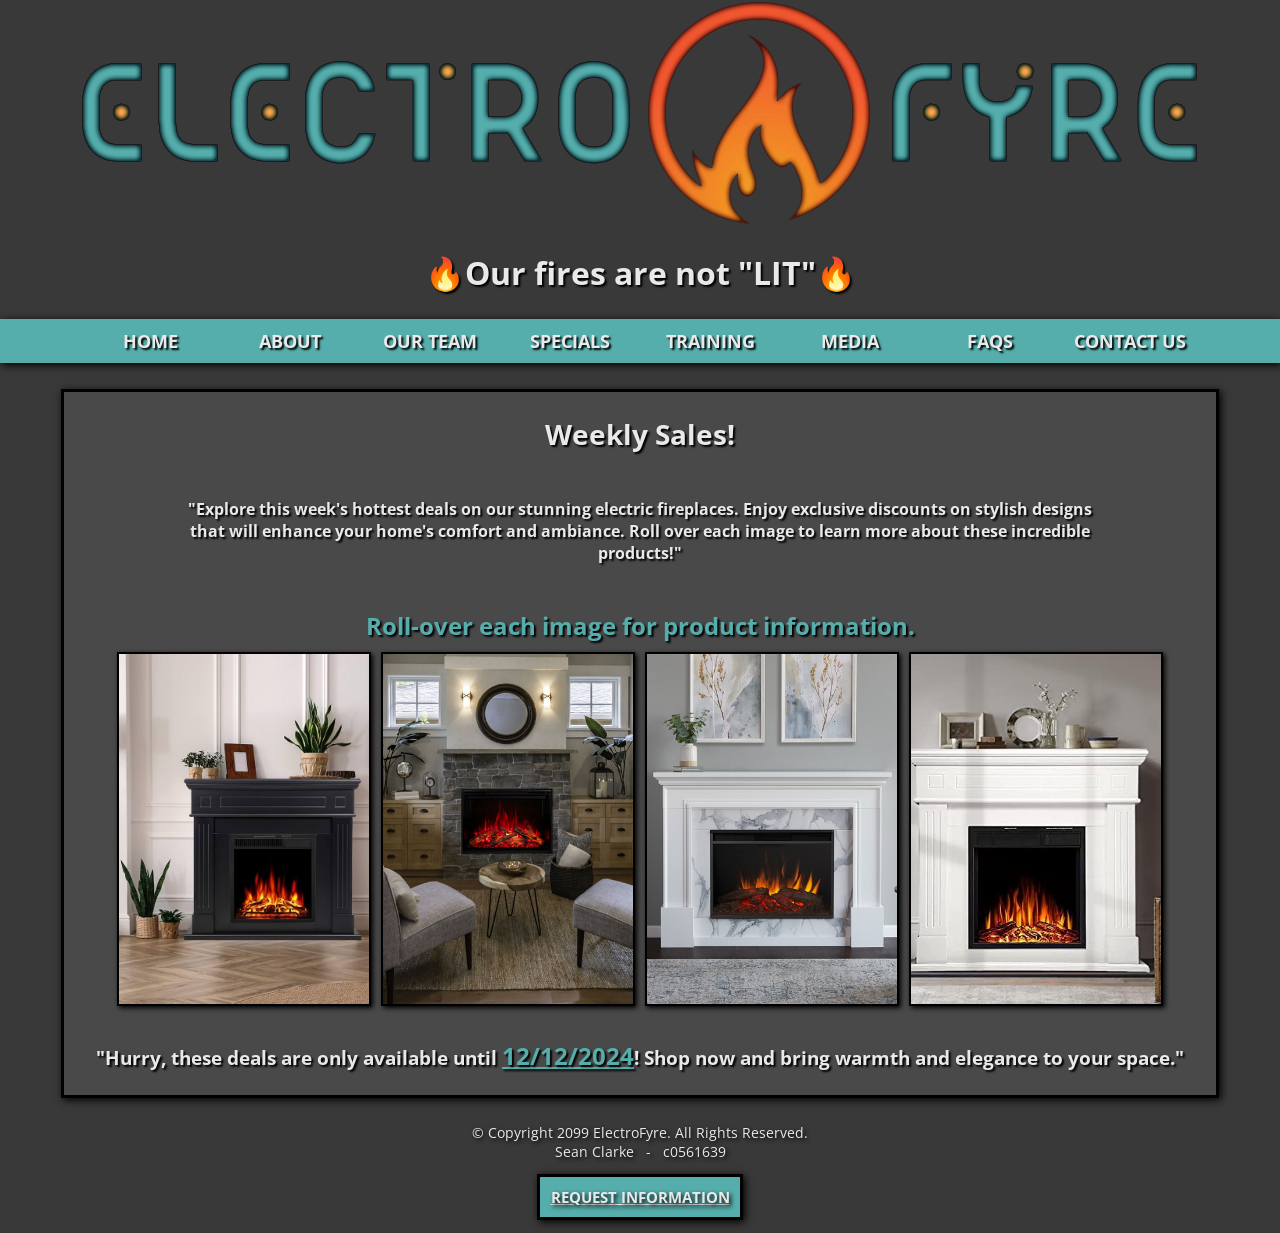
<file: specials.html>
<!DOCTYPE html>
<!--
    Student Name: Sean Clarke
	Assignment: Term Cumulative Project - Product #34
    File Name: specials.html
    Date: TBD
-->
<html lang="en">
    
	<head>
		<title>ElectroFyre: Specials</title>
		<link rel="icon" type="image/x-icon" href="images/ElectroFyreSmallLogo.png">
		<meta charset="utf-8">
		<link rel="stylesheet" href="css/styles.css">
		<meta name="viewport" content="width=device-width, initial-scale=1">
		<link rel="preconnect" href="https://fonts.googleapis.com">
		<link rel="preconnect" href="https://fonts.gstatic.com" crossorigin>
		<link href="https://fonts.googleapis.com/css2?family=Open+Sans:ital,wght@0,300..800;1,300..800&display=swap" rel="stylesheet">
	</head>

	<body>
			
		<a href="index.html"><img src="images/ElectroFyreLogo.png" alt="ElectroFyre Logo"></a>

		<header>
			<h1>&#128293;Our fires are not &#34;LIT&#34;&#128293;</h1>
		</header>

		<nav class="mobile_tablet_Nav">
				<a href ="index.html">Home</a>
				<a href ="about.html">About</a>
				<a href ="our-team.html">Our Team</a>
				<a href ="specials.html">Specials</a>
				<a href ="training.html">Training</a>
				<a href ="media.html">Media</a>
				<a href ="faqs.html">FAQs</a>
				<a href ="contact.html">Contact Us</a>
		</nav>

		<nav class="desktop_Nav">
			<ul>
				<li><a href ="index.html">Home</a></li>
				<li><a href ="about.html">About</a> </li>
				<li><a href ="our-team.html">Our Team</a></li>
				<li><a href ="specials.html">Specials</a></li>
				<li><a href ="training.html">Training</a></li>
				<li><a href ="media.html">Media</a></li>
				<li><a href ="faqs.html">FAQs</a></li>
				<li><a href ="contact.html">Contact Us</a></li>
			</ul>
		</nav>

		<main>
			<div class="mobile_tablet_Main">
				<h1>Weekly Sales!</h1>
				<br>
				<p>"Explore this week's hottest deals on our stunning electric fireplaces. Enjoy exclusive discounts on 
					stylish designs that will enhance your home's comfort and ambiance. Roll over each image to learn 
					more about these incredible products!"</p>
				<br>
				<h2>Tap each image for product information.</h2>
				<div class="fireplaces-container">
					<div class="fireplaces">
						<div class="fireplaces-image">
							<img src="images/fireplace1.jpg" alt="charcoal electric fireplace">
								<div class="fireplaces-info">
									<h2>ElectroFyre &#34;Sizzler&#34;</h2>	
									<h3>Price: $999.99</h3>	
								<ul>			
									<li><strong>Product Code:</strong> ES-OW-51124</li>
									<li><strong>Color:</strong> Charcoal</li>
									<li><strong>Type:</strong> Out-of-wall</li>
									<li><strong>BTU:</strong> 5,000</li>
									<li><strong>Maximum Wattage:</strong> 1500w</li>
									<li><strong>Height:</strong> 30”</li>
									<li><strong>Width:</strong> 24”</li>
									<li><strong>Depth:</strong> 12”</li>
								</ul>
									<p><strong>Description:</strong> Charcoal colored out-of-wall unit. Able to heat up to 500 sqft.</p>						
								</div>
						</div>
					</div>	
					<div class="fireplaces">
						<div class="fireplaces-image">
							<img src="images/fireplace2.jpg" alt="grey and stone electric fireplace">
								<div class="fireplaces-info">
									<h2>ElectroFyre &#34;Inferno&#34;</h2>
									<h3>Price: $1379.99</h3>	
								<ul>			
									<li><strong>Product Code:</strong> ES-IW-52224</li>
									<li><strong>Color:</strong> Grey/Stone</li>
									<li><strong>Type:</strong> In-wall</li>
									<li><strong>BTU:</strong> 8,000</li>
									<li><strong>Maximum Wattage:</strong> 2800w</li>
									<li><strong>Height:</strong> 34”</li>
									<li><strong>Width:</strong> 28”</li>
									<li><strong>Depth:</strong> 16”</li>
								</ul>
									<p><strong>Description:</strong> Stone with grey colored in-wall unit. Able to heat up to 800 sqft.</p>
								</div>
						</div>
					</div>
					<div class="fireplaces">
						<div class="fireplaces-image">
							<img src="images/fireplace3.jpg" alt="white and marble electric fireplace">
								<div class="fireplaces-info">
									<h2>ElectroFyre &#34;Scorcher&#34;</h2>
									<h3>Price: $1179.99</h3>
									<ul>			
									<li><strong>Product Code:</strong> ES-OW-53324</li>
									<li><strong>Color:</strong> White/Marble</li>
									<li><strong>Type:</strong> In-wall</li>
									<li><strong>BTU:</strong> 8,000</li>
									<li><strong>Maximum Wattage:</strong> 2800w</li>
									<li><strong>Height:</strong> 34”</li>
									<li><strong>Width:</strong> 28”</li>
									<li><strong>Depth:</strong> 14”</li>
								</ul>
									<p><strong>Description:</strong> White with marble inlay, out-of-wall unit. Able to heat up to 800 sqft.</p>
								</div>
						</div>
					</div>
					<div class="fireplaces">
						<div class="fireplaces-image">
							<img src="images/fireplace4.jpg" alt="white electic fireplace">
								<div class="fireplaces-info">
									<h2>ElectroFyre &#34;Kindling&#34;</h2>
									<h3>Price: $1089.99</h3>	
									<ul>		
									<li><strong>Product Code:</strong> ES-OW-54424</li>
									<li><strong>Color:</strong> White</li>
									<li><strong>Type:</strong> Out-of-wall</li>
									<li><strong>BTU:</strong> 5,000</li>
									<li><strong>Maximum Wattage:</strong> 1500w</li>
									<li><strong>Height:</strong> 30”</li>
									<li><strong>Width:</strong> 24”</li>
									<li><strong>Depth:</strong> 12”</li>
								</ul>
									<p><strong>Description:</strong> White colored out-of-wall unit. Able to heat up to 500 sqft.</p>	
								</div>
						</div>
					</div>
				</div>
				<h3>"Hurry, these deals are only available until <span>12/12/2024</span>! Shop now and bring warmth and elegance to your space."</h3>
			</div>
			<div class="desktop_Main">
				<h1>Weekly Sales!</h1>
				<br>
				<p>"Explore this week's hottest deals on our stunning electric fireplaces. Enjoy exclusive discounts on 
					stylish designs that will enhance your home's comfort and ambiance. Roll over each image to learn 
					more about these incredible products!"</p>
				<br>
				<h2>Roll-over each image for product information.</h2>
				<div class="fireplaces-container">
					<div class="fireplaces">
						<div class="fireplaces-image">
							<img src="images/fireplace1.jpg" alt="charcoal electric fireplace">
								<div class="fireplaces-info">
									<h2>ElectroFyre &#34;Sizzler&#34;</h2>	
									<h3>Price: $999.99</h3>	
								<ul>			
									<li><strong>Product Code:</strong> ES-OW-51124</li>
									<li><strong>Color:</strong> Charcoal</li>
									<li><strong>Type:</strong> Out-of-wall</li>
									<li><strong>BTU:</strong> 5,000</li>
									<li><strong>Maximum Wattage:</strong> 1500w</li>
									<li><strong>Height:</strong> 30”</li>
									<li><strong>Width:</strong> 24”</li>
									<li><strong>Depth:</strong> 12”</li>
								</ul>
									<p><strong>Description:</strong> Charcoal colored out-of-wall unit. Able to heat up to 500 sqft.</p>						
								</div>
						</div>
					</div>	
					<div class="fireplaces">
						<div class="fireplaces-image">
							<img src="images/fireplace2.jpg" alt="grey and stone electric fireplace">
								<div class="fireplaces-info">
									<h2>ElectroFyre &#34;Inferno&#34;</h2>
									<h3>Price: $1379.99</h3>	
								<ul>			
									<li><strong>Product Code:</strong> ES-IW-52224</li>
									<li><strong>Color:</strong> Grey/Stone</li>
									<li><strong>Type:</strong> In-wall</li>
									<li><strong>BTU:</strong> 8,000</li>
									<li><strong>Maximum Wattage:</strong> 2800w</li>
									<li><strong>Height:</strong> 34”</li>
									<li><strong>Width:</strong> 28”</li>
									<li><strong>Depth:</strong> 16”</li>
								</ul>
									<p><strong>Description:</strong> Stone with grey colored in-wall unit. Able to heat up to 800 sqft.</p>
								</div>
						</div>
					</div>
					<div class="fireplaces">
						<div class="fireplaces-image">
							<img src="images/fireplace3.jpg" alt="white and marble electric fireplace">
								<div class="fireplaces-info">
									<h2>ElectroFyre &#34;Scorcher&#34;</h2>
									<h3>Price: $1179.99</h3>
									<ul>			
									<li><strong>Product Code:</strong> ES-OW-53324</li>
									<li><strong>Color:</strong> White/Marble</li>
									<li><strong>Type:</strong> In-wall</li>
									<li><strong>BTU:</strong> 8,000</li>
									<li><strong>Maximum Wattage:</strong> 2800w</li>
									<li><strong>Height:</strong> 34”</li>
									<li><strong>Width:</strong> 28”</li>
									<li><strong>Depth:</strong> 14”</li>
								</ul>
									<p><strong>Description:</strong> White with marble inlay, out-of-wall unit. Able to heat up to 800 sqft.</p>
								</div>
						</div>
					</div>
					<div class="fireplaces">
						<div class="fireplaces-image">
							<img src="images/fireplace4.jpg" alt="white electic fireplace">
								<div class="fireplaces-info">
									<h2>ElectroFyre &#34;Kindling&#34;</h2>
									<h3>Price: $1089.99</h3>	
									<ul>		
									<li><strong>Product Code:</strong> ES-OW-54424</li>
									<li><strong>Color:</strong> White</li>
									<li><strong>Type:</strong> Out-of-wall</li>
									<li><strong>BTU:</strong> 5,000</li>
									<li><strong>Maximum Wattage:</strong> 1500w</li>
									<li><strong>Height:</strong> 30”</li>
									<li><strong>Width:</strong> 24”</li>
									<li><strong>Depth:</strong> 12”</li>
								</ul>
									<p><strong>Description:</strong> White colored out-of-wall unit. Able to heat up to 500 sqft.</p>	
								</div>
						</div>
					</div>
				</div>
				<h3>"Hurry, these deals are only available until <span>12/12/2024</span>! Shop now and bring warmth and elegance to your space."</h3>
			</div>
		</main>
		<footer>
			<p>&copy; Copyright 2099 ElectroFyre. All Rights Reserved.
			<br>Sean Clarke &nbsp; - &nbsp; c0561639</p>
				<ul>
					<li><a href="mailto:contact@electrofyre.ca">Request Information</a></li>
				</ul>
		</footer>
	</body>
</html>
</file>
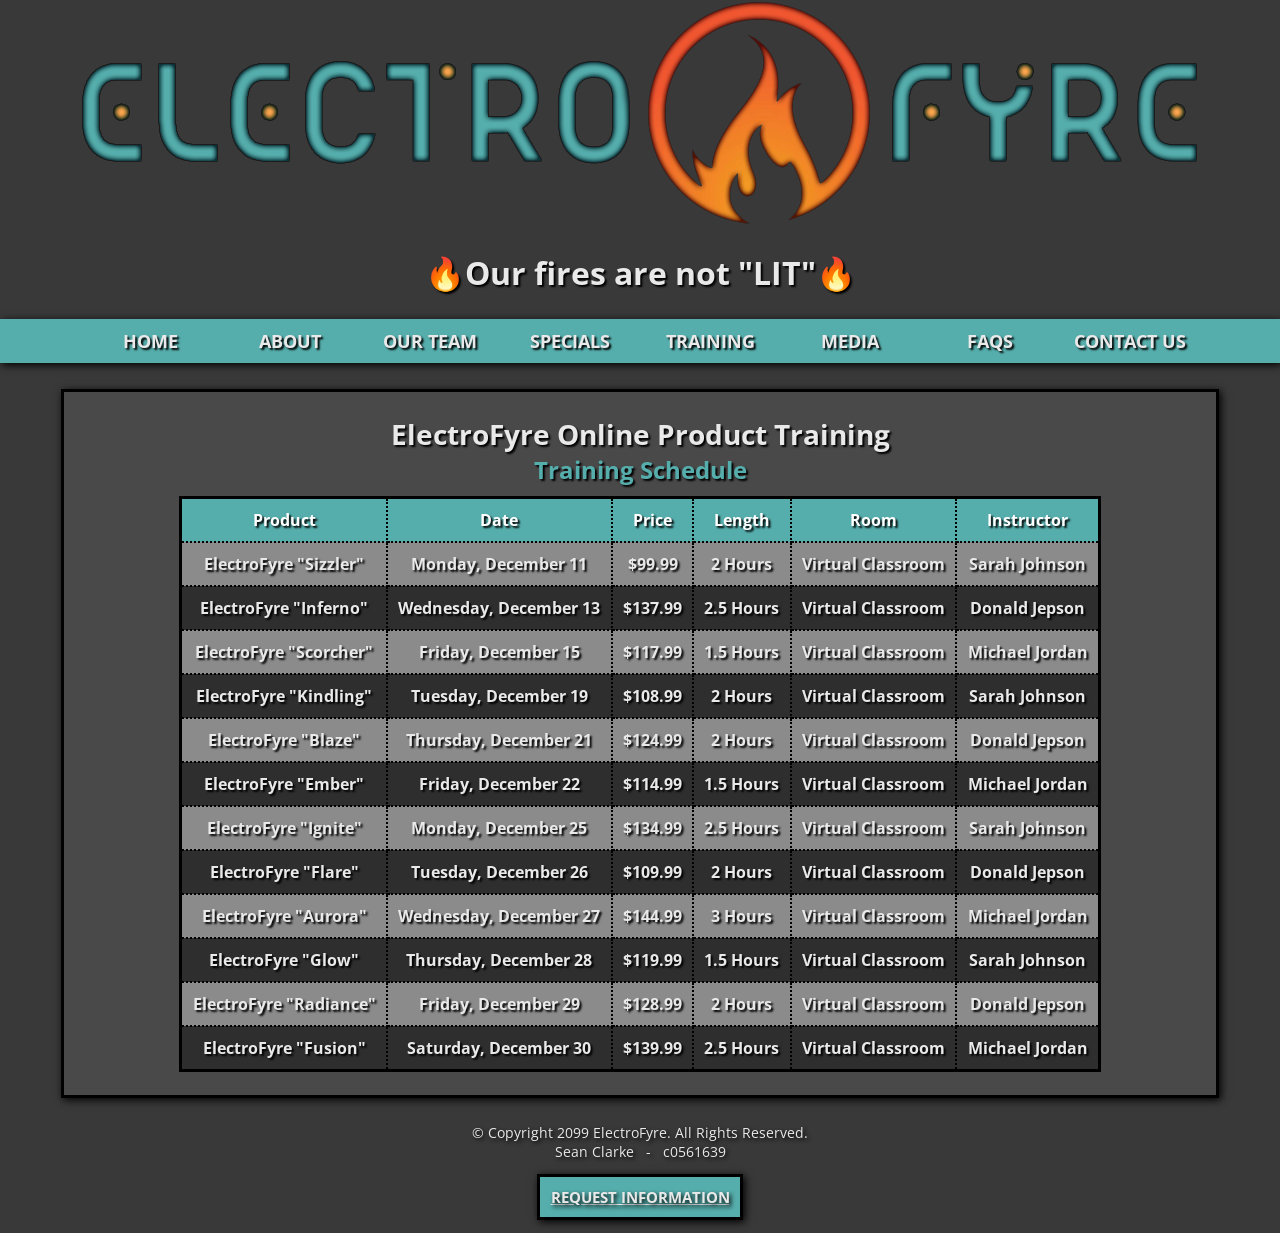
<file: training.html>
<!DOCTYPE html>
<!--
    Student Name: Sean Clarke
	Assignment: Term Cumulative Project - Product #34
    File Name: training.html
    Date: TBD
-->
<html lang="en">

	<head>
		<title>ElectroFyre: Training</title>
		<link rel="icon" type="image/x-icon" href="images/ElectroFyreSmallLogo.png">
		<meta charset="utf-8">
		<link rel="stylesheet" href="css/styles.css">
		<link rel="stylesheet" href="css/training.css">
		<meta name="viewport" content="width=device-width, initial-scale=1">
		<link rel="preconnect" href="https://fonts.googleapis.com">
		<link rel="preconnect" href="https://fonts.gstatic.com" crossorigin>
		<link href="https://fonts.googleapis.com/css2?family=Open+Sans:ital,wght@0,300..800;1,300..800&display=swap" rel="stylesheet">	
	</head>

	<body>
		
		<a href="index.html"><img src="images/ElectroFyreLogo.png" alt="ElectroFyre Logo"></a>

		<header>
			<h1>&#128293;Our fires are not &#34;LIT&#34;&#128293;</h1>
		</header>

		<nav class="mobile_tablet_Nav">
				<a href ="index.html">Home</a>
				<a href ="about.html">About</a>
				<a href ="our-team.html">Our Team</a>
				<a href ="specials.html">Specials</a>
				<a href ="training.html">Training</a>
				<a href ="media.html">Media</a>
				<a href ="faqs.html">FAQs</a>
				<a href ="contact.html">Contact Us</a>
		</nav>
	
		<nav class="desktop_Nav">
			<ul>
				<li><a href ="index.html">Home</a></li>
				<li><a href ="about.html">About</a> </li>
				<li><a href ="our-team.html">Our Team</a></li>
				<li><a href ="specials.html">Specials</a></li>
				<li><a href ="training.html">Training</a></li>
				<li><a href ="media.html">Media</a></li>
				<li><a href ="faqs.html">FAQs</a></li>
				<li><a href ="contact.html">Contact Us</a></li>
			</ul>
		</nav>

		<main>
			<div class="mobile_tablet_Main">
				<h1>ElectroFyre Online Product Training</h1>
				<table>
					<caption>Training Schedule</caption>
					<thead>
						<tr>
							<th>Product</th>
							<th>Date</th>
							<th>Price</th>
							<th>Length</th>
							<th>Room</th>
							<th>Instructor</th>
						</tr>
					</thead>
					<tbody>
						<tr>
							<td>ElectroFyre "Sizzler"</td>
							<td>Monday, December 11</td>
							<td>$99.99</td>
							<td>2 Hours</td>
							<td>Virtual Classroom</td>
							<td>Sarah Johnson</td>
						</tr>
						<tr>
							<td>ElectroFyre "Inferno"</td>
							<td>Wednesday, December 13</td>
							<td>$137.99</td>
							<td>2.5 Hours</td>
							<td>Virtual Classroom</td>
							<td>Donald Jepson</td>
						</tr>
						<tr>
							<td>ElectroFyre "Scorcher"</td>
							<td>Friday, December 15</td>
							<td>$117.99</td>
							<td>1.5 Hours</td>
							<td>Virtual Classroom</td>
							<td>Michael Jordan</td>
						</tr>
						<tr>
							<td>ElectroFyre "Kindling"</td>
							<td>Tuesday, December 19</td>
							<td>$1089.99</td>
							<td>2 Hours</td>
							<td>Virtual Classroom</td>
							<td>Sarah Johnson</td>
						</tr>
						<tr>
							<td>ElectroFyre "Blaze"</td>
							<td>Thursday, December 21</td>
							<td>$124.99</td>
							<td>2 Hours</td>
							<td>Virtual Classroom</td>
							<td>Donald Jepson</td>
						</tr>
						<tr>
							<td>ElectroFyre "Ember"</td>
							<td>Friday, December 22</td>
							<td>$114.99</td>
							<td>1.5 Hours</td>
							<td>Virtual Classroom</td>
							<td>Michael Jordan</td>
						</tr>
						<tr>
							<td>ElectroFyre "Ignite"</td>
							<td>Monday, December 25</td>
							<td>$134.99</td>
							<td>2.5 Hours</td>
							<td>Virtual Classroom</td>
							<td>Sarah Johnson</td>
						</tr>
						<tr>
							<td>ElectroFyre "Flare"</td>
							<td>Tuesday, December 26</td>
							<td>$109.99</td>
							<td>2 Hours</td>
							<td>Virtual Classroom</td>
							<td>Donald Jepson</td>
						</tr>
						<tr>
							<td>ElectroFyre "Aurora"</td>
							<td>Wednesday, December 27</td>
							<td>$144.99</td>
							<td>3 Hours</td>
							<td>Virtual Classroom</td>
							<td>Michael Jordan</td>
						</tr>
						<tr>
							<td>ElectroFyre "Glow"</td>
							<td>Thursday, December 28</td>
							<td>$119.99</td>
							<td>1.5 Hours</td>
							<td>Virtual Classroom</td>
							<td>Sarah Johnson</td>
						</tr>
						<tr>
							<td>ElectroFyre "Radiance"</td>
							<td>Friday, December 29</td>
							<td>$128.99</td>
							<td>2 Hours</td>
							<td>Virtual Classroom</td>
							<td>Donald Jepson</td>
						</tr>
						<tr>
							<td>ElectroFyre "Fusion"</td>
							<td>Saturday, December 30</td>
							<td>$139.99</td>
							<td>2.5 Hours</td>
							<td>Virtual Classroom</td>
							<td>Michael Jordan</td>
						</tr>
					</tbody>
				</table>
			</div>

			<div class="desktop_Main">
				<h1>ElectroFyre Online Product Training</h1>
				<table>
					<caption>Training Schedule</caption>
					<thead>
						<tr>
							<th>Product</th>
							<th>Date</th>
							<th>Price</th>
							<th>Length</th>
							<th>Room</th>
							<th>Instructor</th>
						</tr>
					</thead>
					<tbody>
						<tr>
							<td>ElectroFyre "Sizzler"</td>
							<td>Monday, December 11</td>
							<td>$99.99</td>
							<td>2 Hours</td>
							<td>Virtual Classroom</td>
							<td>Sarah Johnson</td>
						</tr>
						<tr>
							<td>ElectroFyre "Inferno"</td>
							<td>Wednesday, December 13</td>
							<td>$137.99</td>
							<td>2.5 Hours</td>
							<td>Virtual Classroom</td>
							<td>Donald Jepson</td>
						</tr>
						<tr>
							<td>ElectroFyre "Scorcher"</td>
							<td>Friday, December 15</td>
							<td>$117.99</td>
							<td>1.5 Hours</td>
							<td>Virtual Classroom</td>
							<td>Michael Jordan</td>
						</tr>
						<tr>
							<td>ElectroFyre "Kindling"</td>
							<td>Tuesday, December 19</td>
							<td>$108.99</td>
							<td>2 Hours</td>
							<td>Virtual Classroom</td>
							<td>Sarah Johnson</td>
						</tr>
						<tr>
							<td>ElectroFyre "Blaze"</td>
							<td>Thursday, December 21</td>
							<td>$124.99</td>
							<td>2 Hours</td>
							<td>Virtual Classroom</td>
							<td>Donald Jepson</td>
						</tr>
						<tr>
							<td>ElectroFyre "Ember"</td>
							<td>Friday, December 22</td>
							<td>$114.99</td>
							<td>1.5 Hours</td>
							<td>Virtual Classroom</td>
							<td>Michael Jordan</td>
						</tr>
						<tr>
							<td>ElectroFyre "Ignite"</td>
							<td>Monday, December 25</td>
							<td>$134.99</td>
							<td>2.5 Hours</td>
							<td>Virtual Classroom</td>
							<td>Sarah Johnson</td>
						</tr>
						<tr>
							<td>ElectroFyre "Flare"</td>
							<td>Tuesday, December 26</td>
							<td>$109.99</td>
							<td>2 Hours</td>
							<td>Virtual Classroom</td>
							<td>Donald Jepson</td>
						</tr>
						<tr>
							<td>ElectroFyre "Aurora"</td>
							<td>Wednesday, December 27</td>
							<td>$144.99</td>
							<td>3 Hours</td>
							<td>Virtual Classroom</td>
							<td>Michael Jordan</td>
						</tr>
						<tr>
							<td>ElectroFyre "Glow"</td>
							<td>Thursday, December 28</td>
							<td>$119.99</td>
							<td>1.5 Hours</td>
							<td>Virtual Classroom</td>
							<td>Sarah Johnson</td>
						</tr>
						<tr>
							<td>ElectroFyre "Radiance"</td>
							<td>Friday, December 29</td>
							<td>$128.99</td>
							<td>2 Hours</td>
							<td>Virtual Classroom</td>
							<td>Donald Jepson</td>
						</tr>
						<tr>
							<td>ElectroFyre "Fusion"</td>
							<td>Saturday, December 30</td>
							<td>$139.99</td>
							<td>2.5 Hours</td>
							<td>Virtual Classroom</td>
							<td>Michael Jordan</td>
						</tr>
					</tbody>
				</table>
			</div>
		</main>
		<footer>
			<p>&copy; Copyright 2099 ElectroFyre. All Rights Reserved.
			<br>Sean Clarke &nbsp; - &nbsp; c0561639</p>
				<ul>
					<li><a href="mailto:contact@electrofyre.ca">Request Information</a></li>
				</ul>
		</footer>
	</body>
</html>
</file>
<file: css/styles.css>
/*
    Student Name: Sean Clarke
	Student ID: c0561639
	Assignment: Term Cumulative Project - Product #34
    File Name: styles.css
    Date: TBD
*/

/*CSS RESET*/
body, header, nav, main, footer, img, h1, h2, h3, p, a, ul, li {
    margin: 0;
    padding: 0;
    border: 0;
}

/*Style rules for body and images */
body {
    background-color: #393939
}

img {
    display:block;
    margin: auto;
    height: auto;
    max-width: 100%;
}

header {
    font-family: "Open Sans", sans-serif;
    width: 100%;
    margin: auto;
    color: #e9e9e9;
    margin-top: 2%;
    margin-bottom: 2%;
    text-align: center;
    text-shadow: 2px 2px 2px #000;
    font-size: 0.75em;
}

/*Style rules for nav bar*/
.mobile_tablet_Nav {
    font-family: "Open Sans", sans-serif;
    list-style: none;
    margin: auto;
    text-align: center;
    font-size: 0;
}

.desktop_Nav {
    display: none;
}

.mobile_tablet_Nav a {
    background: #55aeac;
    display: inline-block;
    border: 1px solid #000;
    text-decoration: none;
    color: #e9e9e9;
    width: 100%;
    padding-top: 20px;
    padding-bottom: 20px;
    font-size: 22px;
    text-transform: uppercase;
    font-weight: bold;
    text-align: center;
	transition: .3s ease-in-out;
    opacity: 1;
    text-shadow: 2px 2px 2px #000;
    box-shadow: 2px 2px 8px #000;
}

.mobile_tablet_Nav a:hover {
    background-color: #122525;
}

/* Style rules for main content */
.mobile_tablet_Main {
    font-family: "Open Sans", sans-serif;
    display: block;
    margin: auto;
    margin-top: 2%;
    margin-bottom: 2%;
    text-align: center;
    font-weight: bold;
    border: 3px solid #000;
    box-shadow: 2px 2px 8px #000;
    max-width: 90%;
    background-color: #494949;
    text-shadow: 2px 2px 2px #000;
    color: #e9e9e9;
    z-index: -1;
}

.desktop_Main {
    display: none;
}

main hr {
    width: 80%;
    box-shadow: 1px 1px 5px #000;
}

main h1 {
    margin-top: 2%;
    font-size: 1.75em;
}

main h2 {
    color: #55aeac;
    margin-top: 2%;
}

main h1 span {
    color: #55aeac;
    font-size: 1.75em;
    text-decoration: underline;
}

main p {
    margin-top: 2%;
    width: 40%;
    margin-left: auto;
    margin-right: auto;
}

main p span {
    color: #55aeac;
}

main h3 span {
    color: #55aeac;
    font-size: 1.3em;
    text-decoration: underline;
}

h3 {
    margin-bottom: 2%;
}

.aboutList {
    margin-bottom: 2%;
    margin: auto;
    text-align: left;
    margin-top: 2%;
    width: 40%;
}

.aboutList li {
    list-style: decimal;
    padding-bottom: 2%;
}

li span {
    color: #55aeac;
}

.fp_Image {
    max-width: 50%;
    margin-top: 2%;
    margin-bottom: 2%;
    border: 2px solid #000;
    border-radius: 25px;
    box-shadow: 2px 2px 8px #000;
    filter:hue-rotate(150deg);
}

.mobile_tablet_Main iframe {
    border: 3px solid #000;
    border-radius: 25px;
    width: 300px;
    height: 200px;
    margin-bottom: 2%;
}

/*Style rules for footer*/
footer {
    font-family: "Open Sans", sans-serif;
    color: #e9e9e9;
    font-size: 14px;
    text-align: center;
    margin: auto;
    margin-top: 2%;
    text-shadow: 2px 2px 4px #000;
}

footer a {
    background: #55aeac;
    margin: auto;
    margin-top: 1%;
    margin-bottom: 1%;
    color: #e9e9e9;
    width: 180px;
    display: block;
    text-align: center;
    padding: 10px;
    font-size: 15px;
    text-transform: uppercase;
    border: 3px solid #000;
    opacity: 1;
	transition: .3s ease-in-out;
    box-shadow: 2px 2px 8px #000;
    font-weight: bold;
}

footer a:hover {
    background-color: #122525;
}

/*Style rules for "fireplaces" classes in special.html*/
.fireplaces-container {
    display: flex;
    padding: 10px;
    gap: 10px;
    justify-content: center;
}

.fireplaces:active .fireplaces-image img {
    filter:saturate(0) blur(2px);
    transform: scale(1.1);
}

.fireplaces {
    position: relative;
    width: 250px;
    height: 350px;
    box-shadow: 0 5px 15px rgba(0, 0, 0, 0.1);
    background-color: #fff;
    overflow: clip;
    border: 2px solid #000000;
    margin-bottom: 2%;
    box-shadow: 2px 2px 5px #000;
}

.fireplaces-image {
    position: relative;
    width: 100%;
    height: 100%; 
}

.fireplaces-image img {
    display: block;
    margin: auto;
    width: 100%;
    height: 100%;
    object-fit: cover;
    object-position: 50% 80%;
    transition:all 0.9s ease-in-out;
}

.fireplaces-image .fireplaces-info {
    position: absolute;
    top: 0;
    left: 0;
    width: 100%;
    height: 100%;
    background-color: rgba(0, 0, 0, 0.75);
    color: #fff;
    opacity: 0;
    transition: opacity 0.3s ease-in-out;
    text-align: left;
}

.fireplaces:active .fireplaces-info {
    opacity: 1;
}

.fireplaces-info h2 {
    font-size: 12px;
    font-weight: bold;
    text-align: center;
    color: #55aeac;
    text-shadow: 1px 1px 0px #000000;
}

.fireplaces-info h3 {
    font-size: 12px;
    font-weight: bold;
    text-align: center;
    color: #78f3f1;
    text-shadow: 1px 1px 0px #000000;
}

.fireplaces-info li {
    font-size: 10px;
    text-align:left;
    text-shadow: 1px 1px 0px #000000;
    margin-left: 10px;
    margin-top: 5px;
}

.fireplaces-info p {
    font-size: 10px;
    text-align: left;
    text-shadow: 1px 1px 0px #000000;
    margin-left: 10px;
    margin-top: 10px;
}

/* Style rules for Desktop Navport*/
@media screen and (min-width: 1200px), print {

    header {
        font-family: "Open Sans", sans-serif;
        max-width: 60%;
        margin: auto;
        color: #e9e9e9;
        margin-top: 2%;
        margin-bottom: 2%;
        text-align: center;
        text-shadow: 2px 2px 2px #000;
        font-size: 1em;
    }

    .mobile_tablet_Nav {
        display: none;
    }

    .desktop_Nav {
        display: block;
        font-family: "Open Sans", sans-serif;
        list-style: none;
        background: #55aeac;
        margin: auto;
        text-align: center;
        font-size: 0;
        box-shadow: 2px 2px 8px;
    }
    
    .desktop_Nav li {
        display: inline-block;
    }
    
    .desktop_Nav a {
        text-decoration: none;
        color: #e9e9e9;
        width: 120px;
        display: inline-block;
        padding: 10px;
        font-size: 18px;
        text-transform: uppercase;
        font-weight: bold;
        text-align: center;
        transition: .3s ease-in-out;
        opacity: 1;
        text-shadow: 2px 2px 2px #000;
    }
    
    .desktop_Nav a:hover {
        background-color: #122525;
    }

    .mobile_tablet_Main {
        display: none;
    }

    .desktop_Main {
        font-family: "Open Sans", sans-serif;
        display: block;
        margin: auto;
        margin-top: 2%;
        margin-bottom: 2%;
        text-align: center;
        font-weight: bold;
        border: 3px solid #000;
        box-shadow: 2px 2px 8px #000;
        max-width: 90%;
        background-color: #494949;
        text-shadow: 2px 2px 2px #000;
        color: #e9e9e9;
        z-index: -1;
    }

    .desktop_Main iframe {
        border: 3px solid #000;
        border-radius: 25px;
        width: 500px;
        height: 300px;
        margin-bottom: 2%;
    }

    .desktop_Main p {
        margin-top: 2%;
        width: 80%;
        margin-left: auto;
        margin-right: auto;
    }

    .desktop_Main .aboutList {
        margin-bottom: 2%;
        margin: auto;
        text-align: left;
        margin-top: 2%;
        width: 50%;
    }

    .fireplaces-info h2 {
        font-size: 22px;
        font-weight: bold;
        text-align: center;
        color: #55aeac;
        text-shadow: 1px 1px 0px #000000;
    
    }
    
    .fireplaces-info h3 {
        font-size: 22px;
        font-weight: bold;
        text-align: center;
        color: #78f3f1;
        text-shadow: 1px 1px 0px #000000;
    }
    
    .fireplaces-info li {
        font-size: 14px;
        text-align:left;
        text-shadow: 1px 1px 0px #000000;
        margin-left: 10px;
        margin-top: 5px;
    }
    
    .fireplaces-info p {
        font-size: 14px;
        text-align: left;
        text-shadow: 1px 1px 0px #000000;
        margin-left: 10px;
        margin-top: 10px;
    }

    .fireplaces:hover .fireplaces-image img {
        filter:saturate(0) blur(2px);
        transform: scale(1.1);
    }

    .fireplaces:hover .fireplaces-info {
        opacity: 1;
    }

}
</file>
<file: css/about.css>
/*
    Student Name: Sean Clarke
	Student ID: c0561639
	Assignment: Term Cumulative Project - Product #34
    File Name: about.css
    Date: TBD
*/

article {   
    display: flex;
    text-align: center;
    width: 60%;
    font-size: 1em;
    margin: 0 auto;
    justify-content: center;
    font-weight: normal;
}

article img {
    margin-top: 5%;
    border: 3px solid #000;
    border-radius: 50%;
    width: 200px; 
    height: 200px; 
    object-fit: cover;
    -webkit-filter: grayscale();
}

figure {
    font-size: 1.25em;
}

figure img {
    width: 50%;
    border: 5px solid #000;
    border-radius: 25%;
    -webkit-filter: grayscale();
}

figcaption {
    margin-top: 2%;
    margin-bottom: 2%;
}

h2 {
    margin-top: 2%;
}

aside {
    margin-top: 2%;
    font-weight: normal;
}

aside li {
    margin-bottom: 2%;
    margin: auto;
    text-align: left;
    margin-top: 1%;
    width: 50%;
}

section {
    font-weight: normal;
    margin-bottom: 2%;
    margin: auto;
    text-align: center;
    margin-top: 2%;
    width: 90%;
}

section p {
    margin-bottom: 2%;
}
</file>
<file: css/contact.css>
/*
    Student Name: Sean Clarke
	Student ID: c0561639
	Assignment: Term Cumulative Project - Product #34
    File Name: contact.css
    Date: TBD
*/
fieldset {
    margin: auto;
    margin-top: 2%;
    text-align: center;
    width: 50%;
    box-shadow: 2px 2px 5px #000;
    border: 2px solid #000;
}

input {
    border: 1px solid #000;
    box-shadow: 2px 2px 2px #000;
    font-family: "Open Sans", sans-serif;
    transition: 0.5s ease-in-out;
    border-radius: 4px;
}

input:hover {
    background-color: #224747; 
    color: #fff;
}

legend {
    font-weight: bold;
    font-size: 1.25em;
    color:#55aeac;
}

label {
    display: block;
    padding-top: 2%;
}

select {
    box-shadow: 2px 2px 5px #000;
    transition: 0.5s ease-in-out;
    border-radius: 4px;
}

select:hover {
    background-color: #224747; 
    color: #fff;
}

textarea {
    border: 1px solid #000;
    border-radius: 4px;
    box-shadow: 2px 2px 5px #000;
    transition: 0.5s ease-in-out;
}

textarea:hover {
    background-color: #224747; 
    color: #fff;
}

.btn {
    margin-top: 2%;
    margin-bottom: 1%;
    border: 2px solid #000;
    border-radius: 8px;
    box-shadow: 2px 2px 5px #000;
    width: 120px;
    height: 50px;
    font-size: 1.15em;
    font-weight: bold;
    text-shadow: 2px 2px 2px #000;
    background-color: #55aeac;
    color: #fff;
    transition: 0.5s ease-in-out;
    margin-bottom: 2%;
}

.btn:hover {
    background-color: #224747;
}
</file>
<file: css/media.css>
/*
    Student Name: Sean Clarke
	Student ID: c0561639
	Assignment: Term Cumulative Project - Product #34
    File Name: media.css
    Date: TBD
*/

.desktop_Main {
    aspect-ratio: 16 / 9;
}

.desktop_Main iframe {
    margin: auto;
    margin-top: 2%;
    width: 90%;
    height: 90%;
}

h3 {
    margin-top: 4%;
    font-size: 1.5em;
}

audio {
    display: block;
    margin: auto;
    margin-top: 2%;
    margin-bottom: 2%;
    width: 50%;
    border: 2px solid #000;
    border-radius: 30px;
}

.music_Sample h1 span {
    font-size: 1em;
    color: #c483d6;
}

.music_Sample img {
    margin-top: 1%;
    width: 10%;
    border: 2px solid #391942;
    border-radius: 8px;
    box-shadow: 0px 0px 20px #391942;
}
</file>
<file: css/team.css>
/*
    Student Name: Sean Clarke
	Student ID: c0561639
	Assignment: Term Cumulative Project - Product #34
    File Name: team.css
    Date: TBD
*/

article {   
    display: flex;
    text-align: center;
    width: 60%;
    font-size: 1em;
    margin: 0 auto;
    justify-content: center;
    font-weight: normal;
}

article img {
    margin-top: 5%;
    border: 3px solid #000;
    border-radius: 50%;
    width: 200px; 
    height: 200px; 
    object-fit: cover;
    -webkit-filter: grayscale();
}

figure {
    font-size: 1.25em;
}

figure img {
    width: 50%;
    border: 5px solid #000;
    border-radius: 25%;
    -webkit-filter: grayscale();
}

figcaption {
    margin-top: 2%;
    margin-bottom: 2%;
}

h2 {
    margin-top: 2%;
}

h3 {
    margin-bottom: 2%;
}

aside {
    margin-top: 2%;
    font-weight: normal;
}

aside li {
    margin-bottom: 2%;
    margin: auto;
    text-align: left;
    margin-top: 1%;
    width: 50%;
}

section {
    font-weight: normal;
    margin-bottom: 2%;
    margin: auto;
    text-align: center;
    margin-top: 2%;
    width: 90%;
}

section p {
    margin-bottom: 2%;
}
</file>
<file: css/training.css>
/*
    Student Name: Sean Clarke
	Student ID: c0561639
	Assignment: Term Cumulative Project - Product #34
    File Name: training.css
    Date: TBD
*/

table {
    width: 80%;
    margin: auto;
    margin-bottom: 2%;
    border: 3px solid #000;
    border-collapse: collapse;
    text-shadow: 2px 2px 2px #000;
}

.mobile_tablet_Main {
    font-size: .75em;
}

caption {
    font-size: 1.5em;
    margin-bottom: 10px;
    color: #55aeac;
}

th, td {
    border: 2px dotted #000;
    padding: 10px;
    text-align: center;
}

th {
    background-color: #55aeac;
    color: #fff;
}

tr {
    background-color: #8b8b8b;
    transition: 0.5s ease-in-out;
}

tr:hover, tr:nth-child(even):hover {
    background-color: #346968;
    opacity: 100%;
}

tr:nth-child(even) {
    background-color: #2e2e2e;
}
</file>
